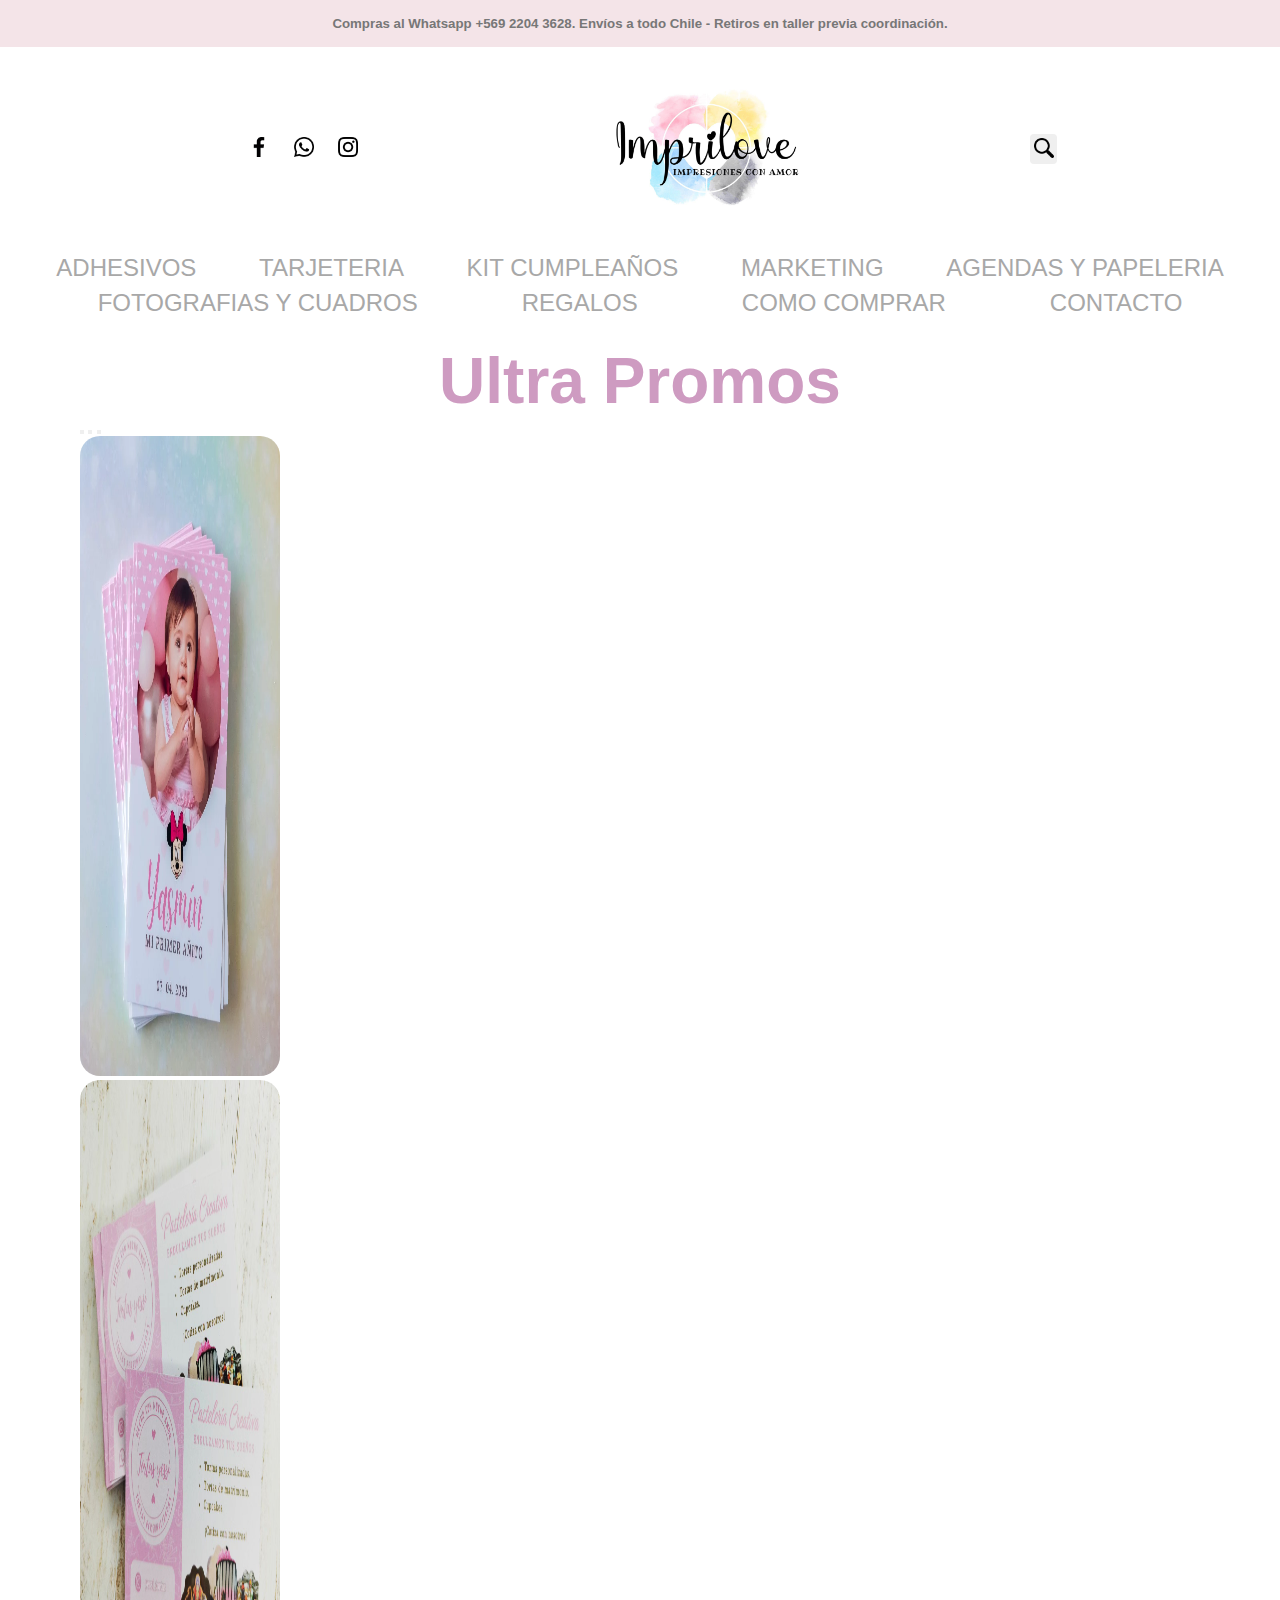
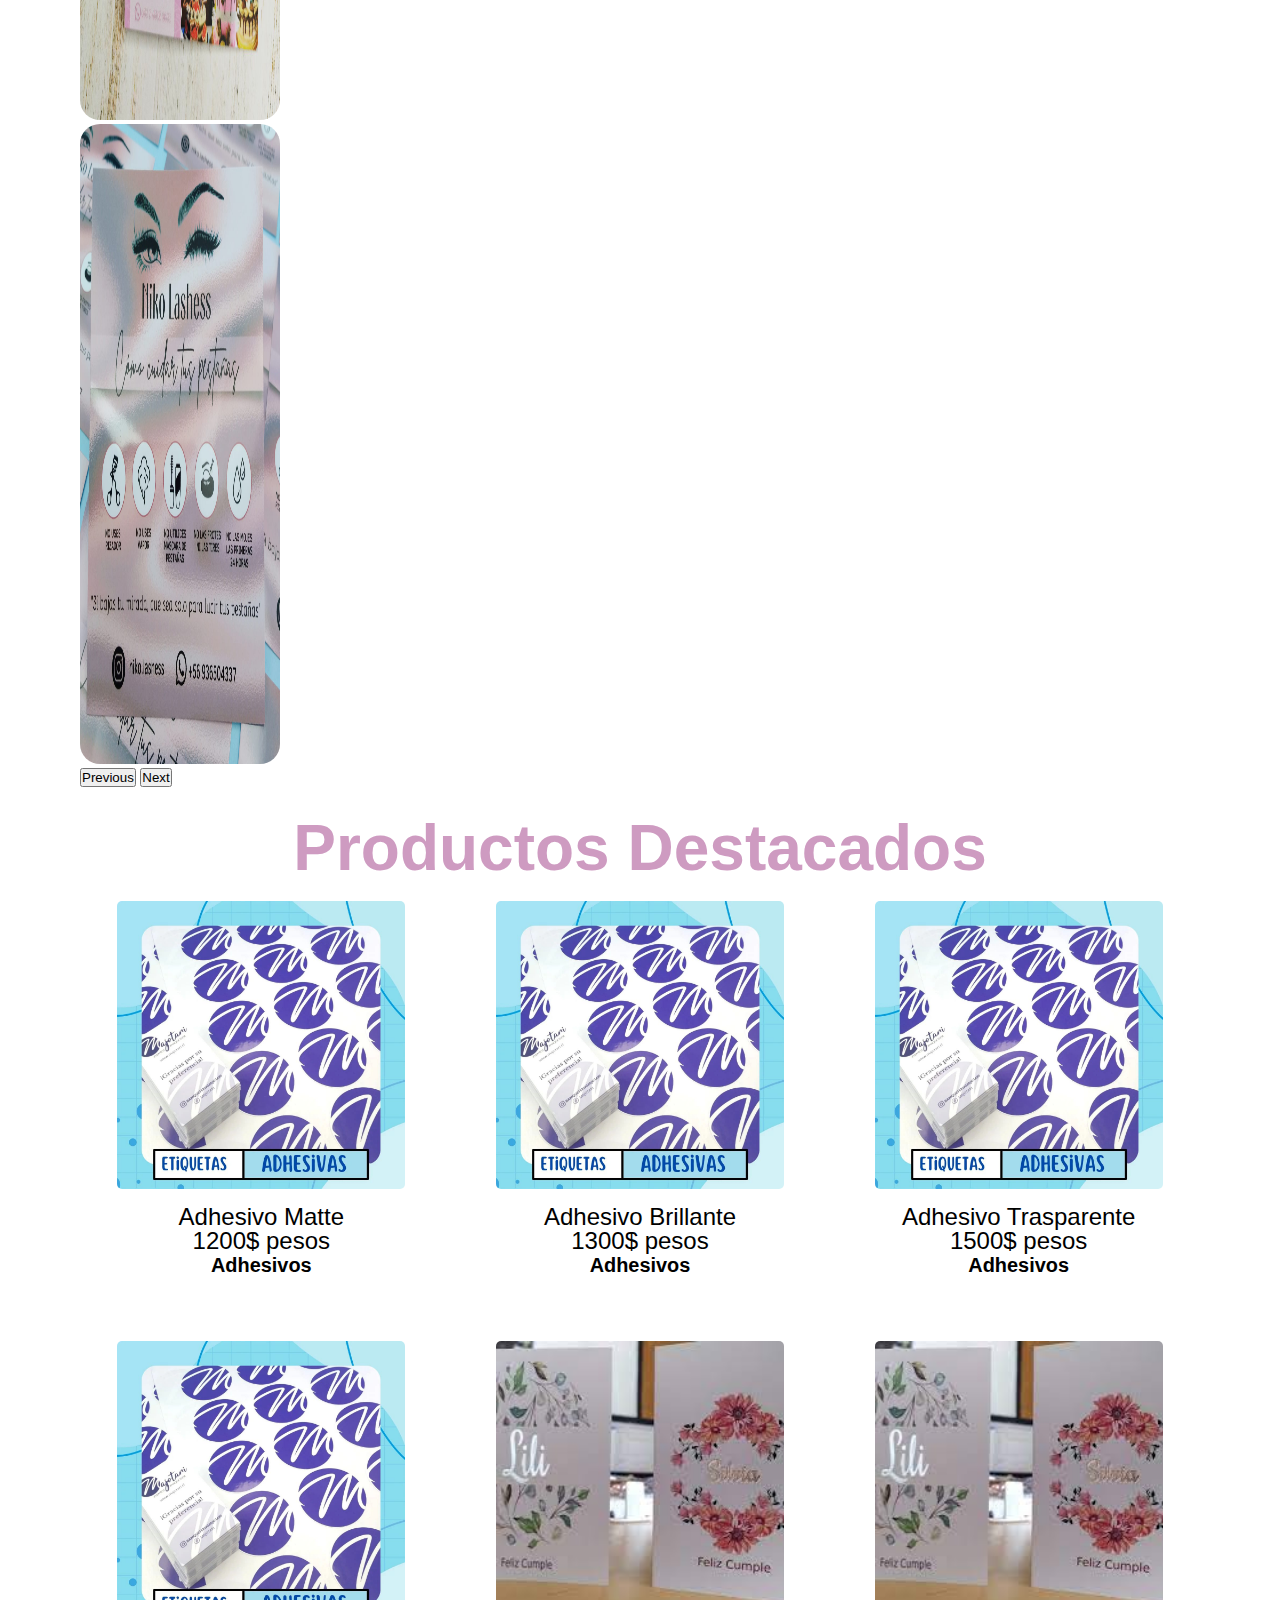
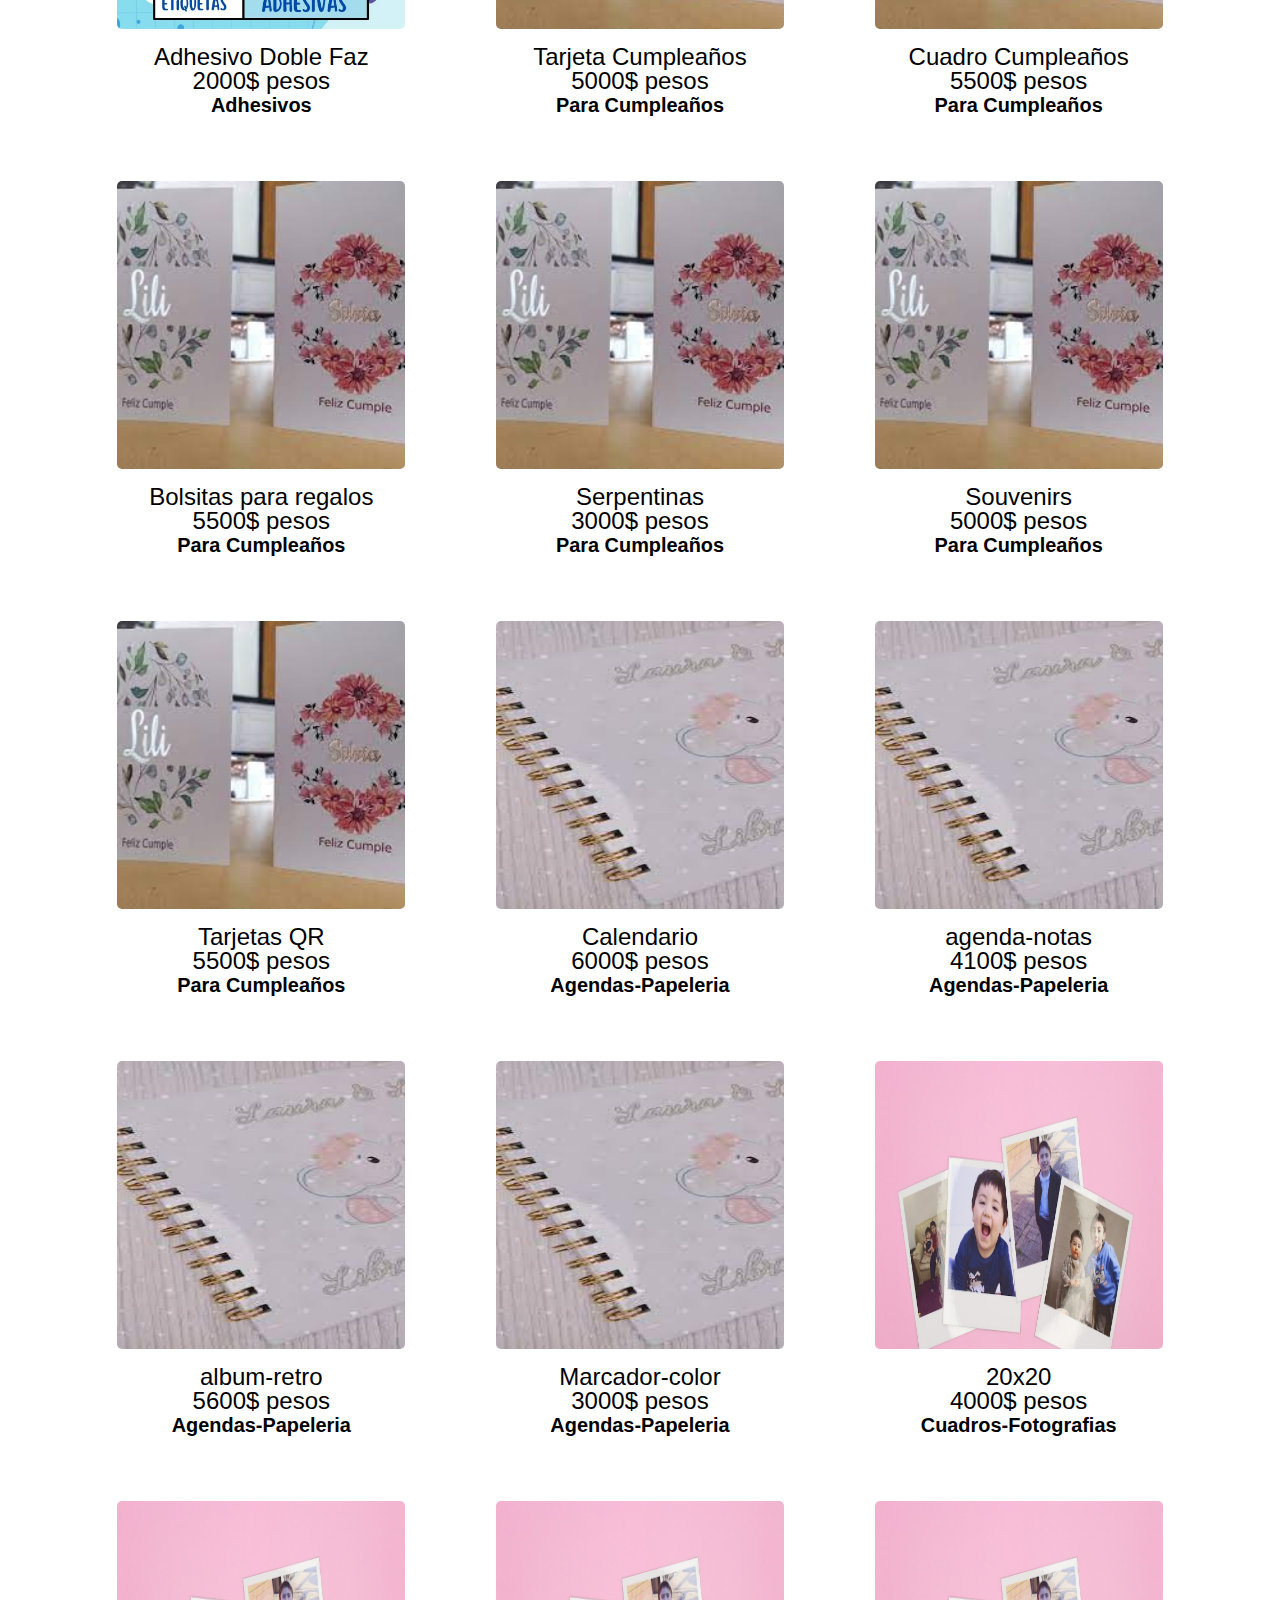
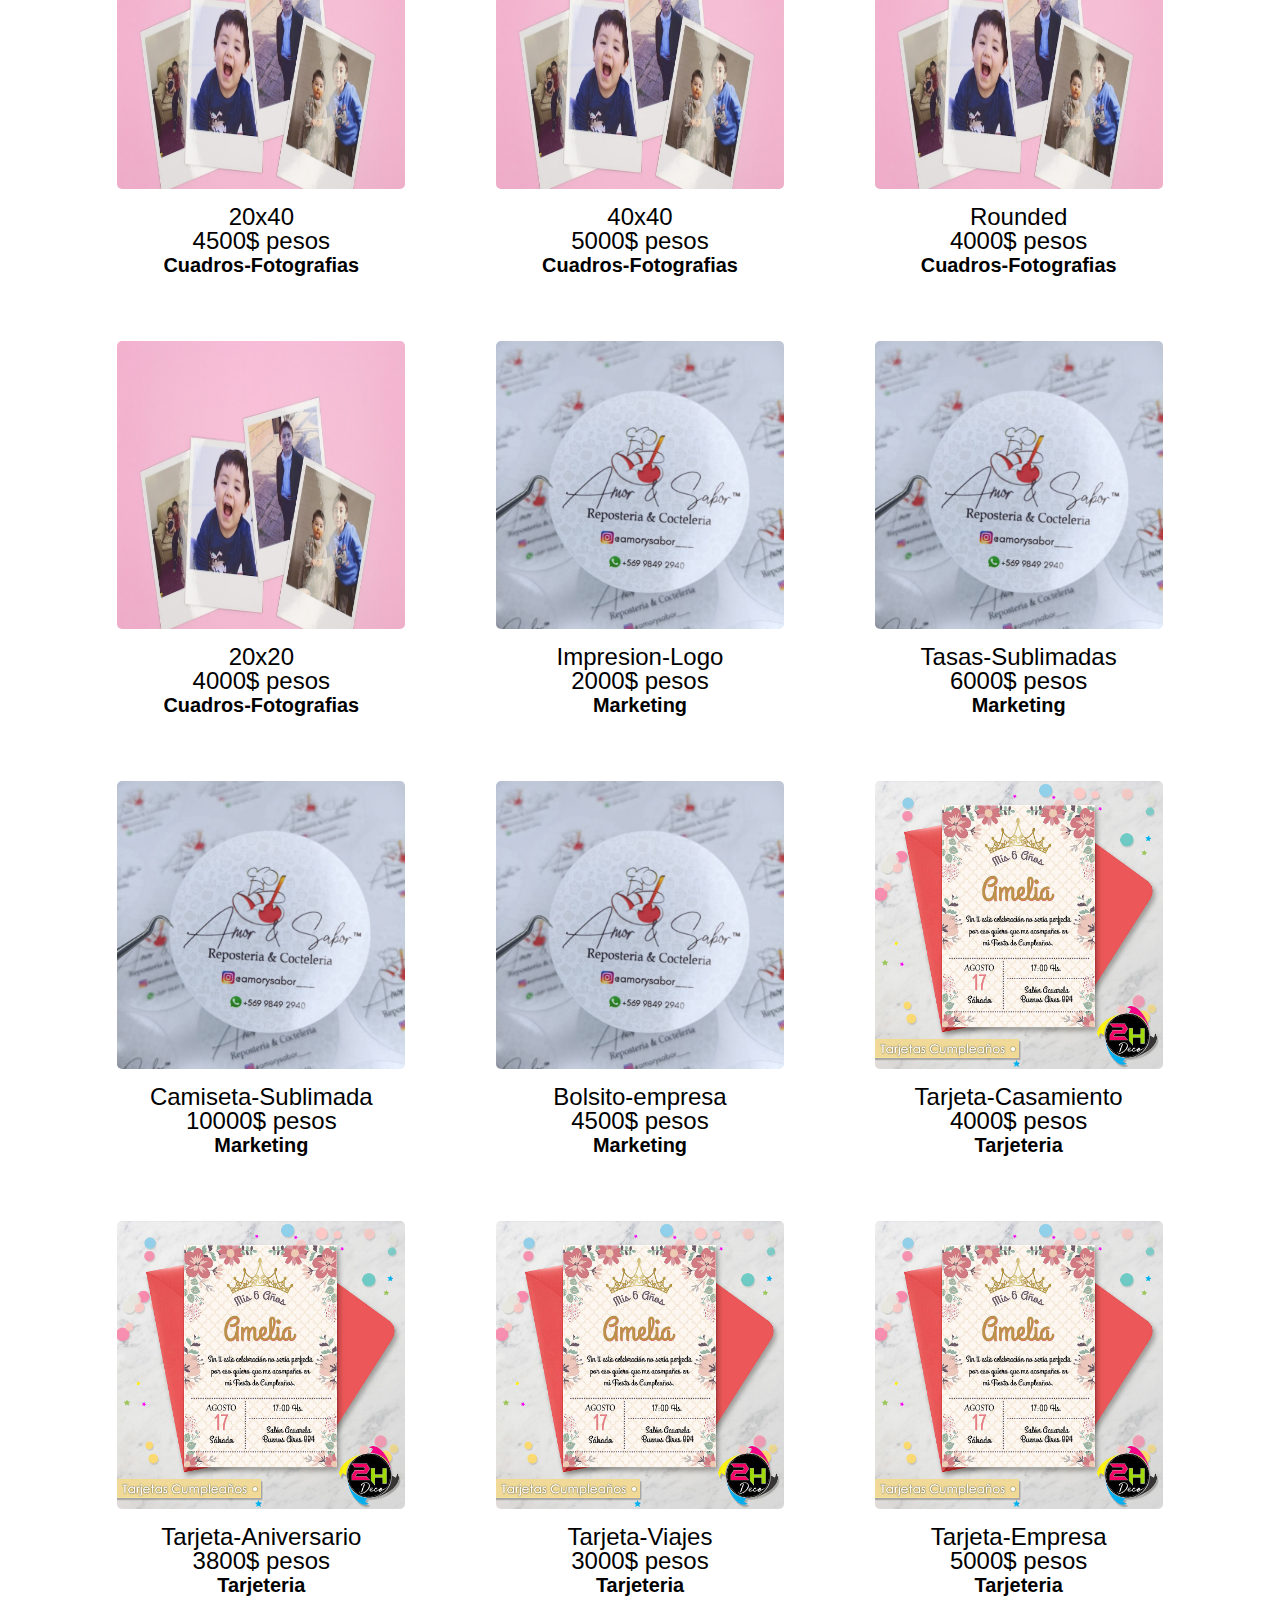
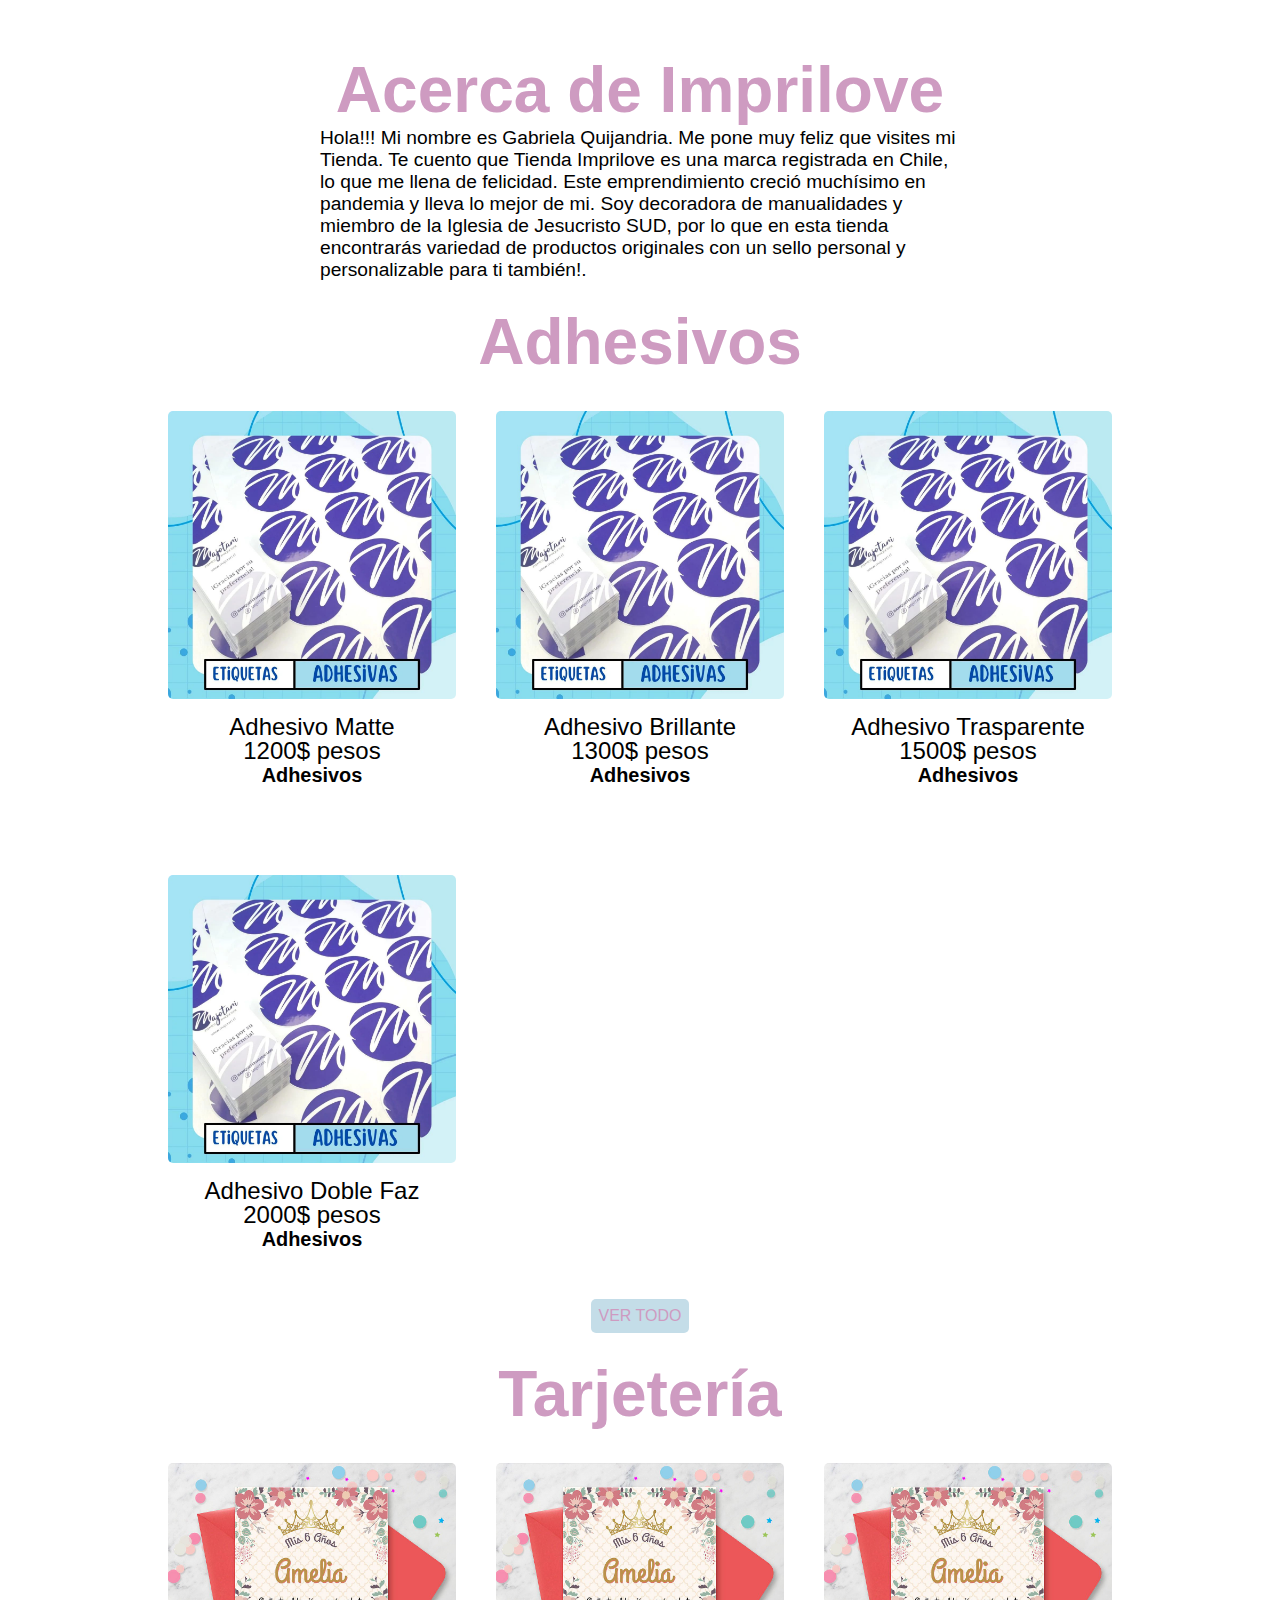
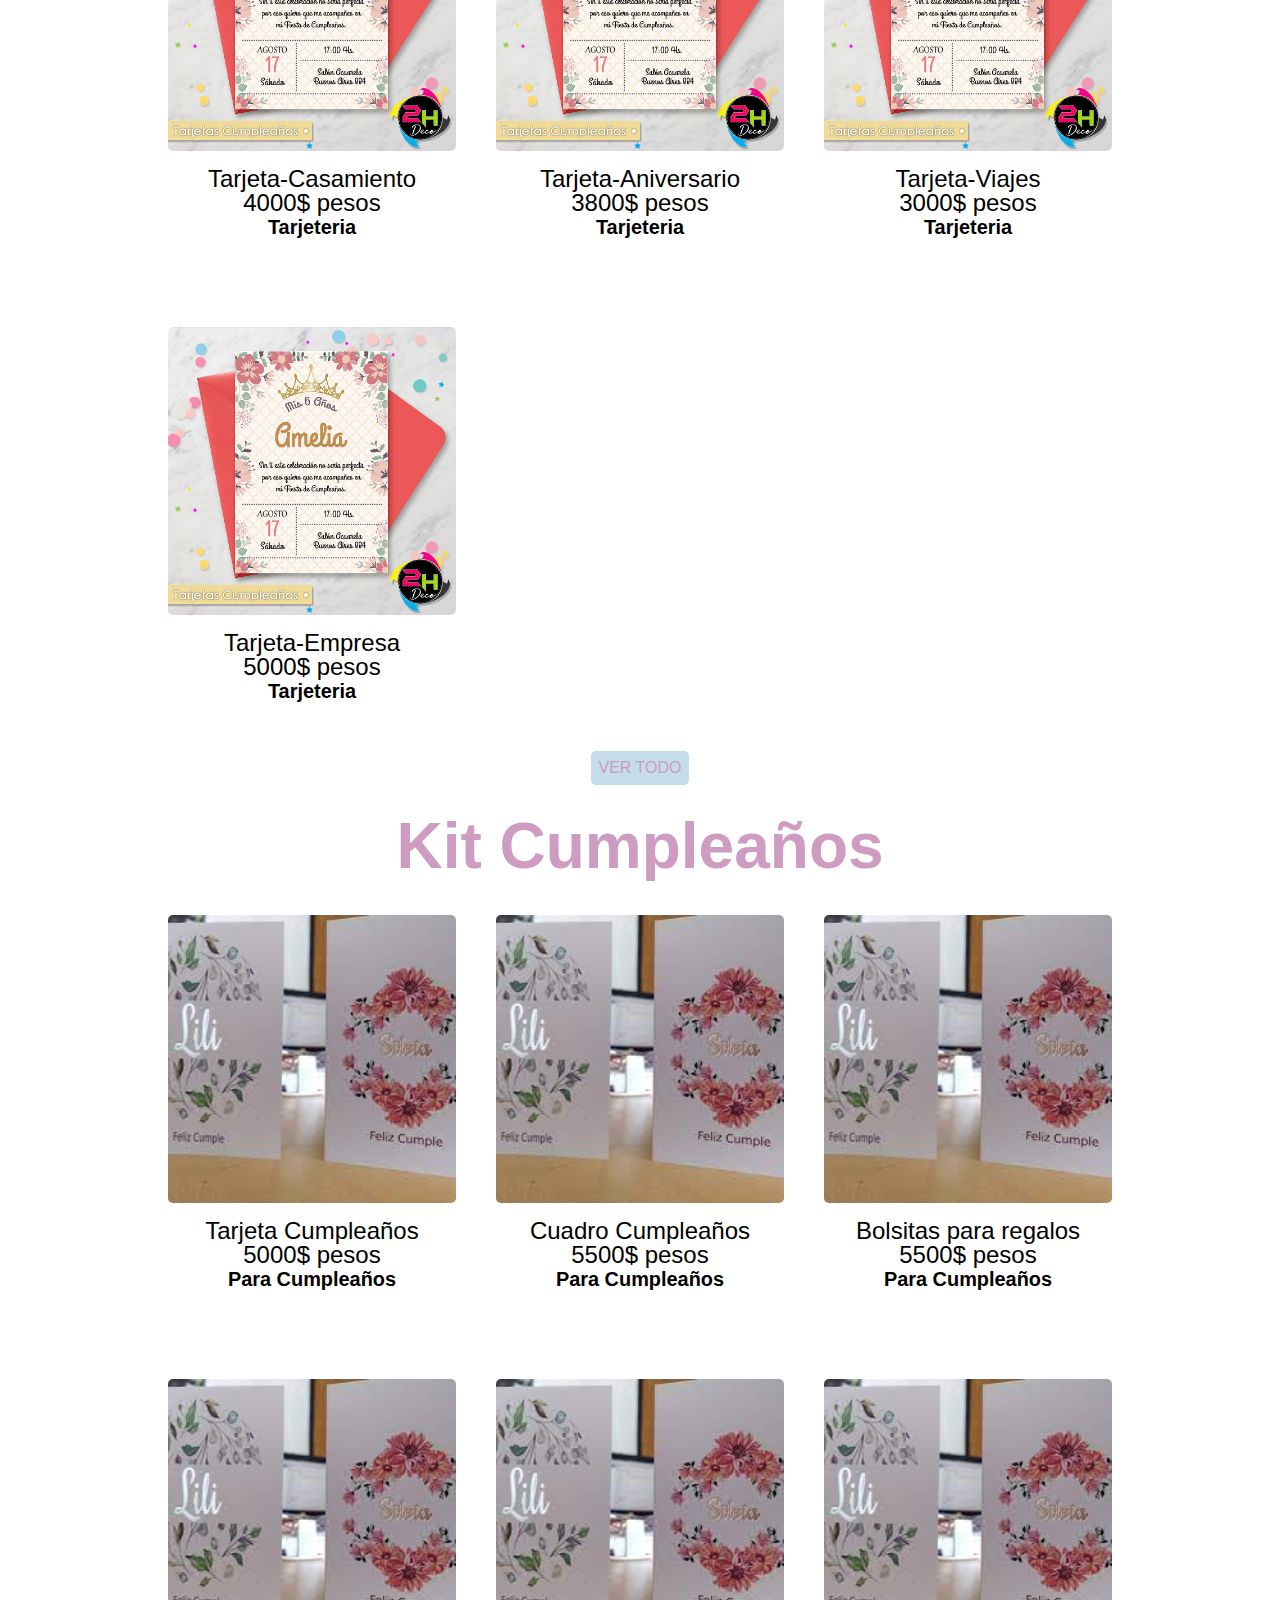
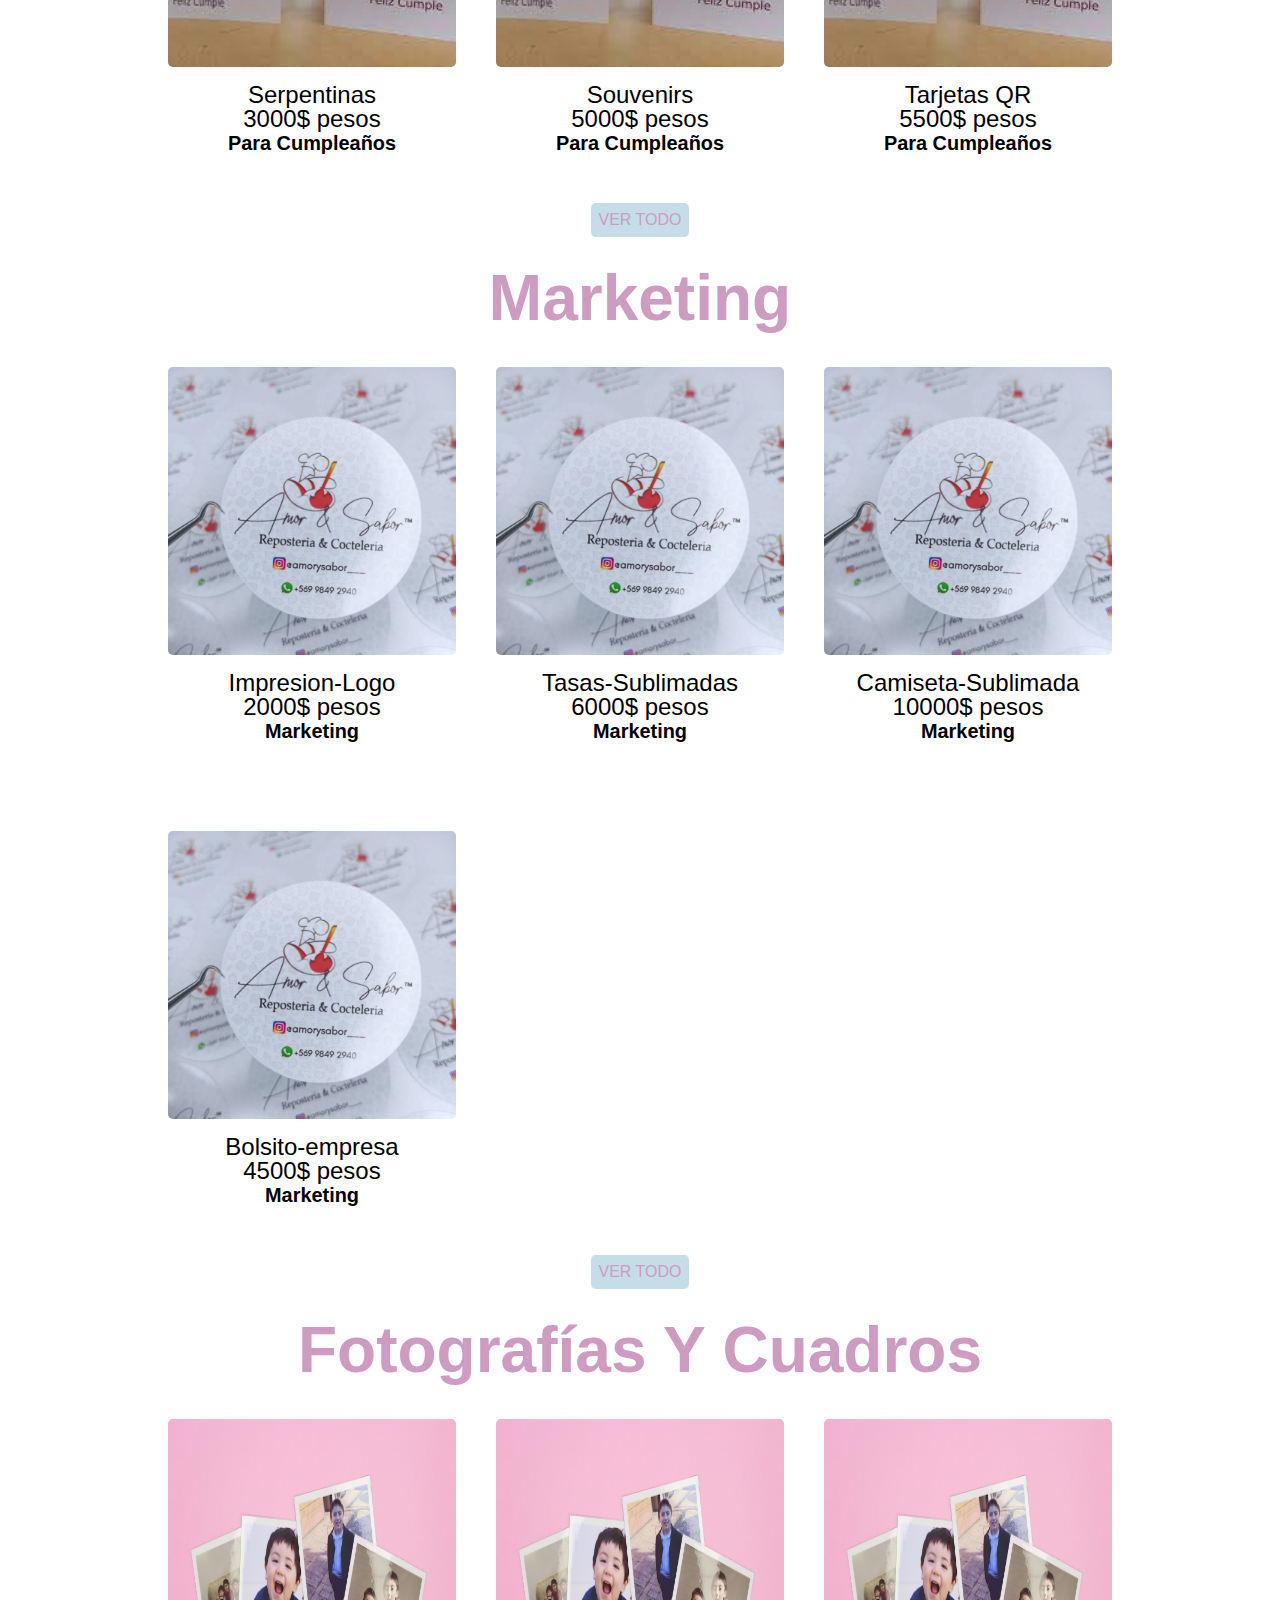
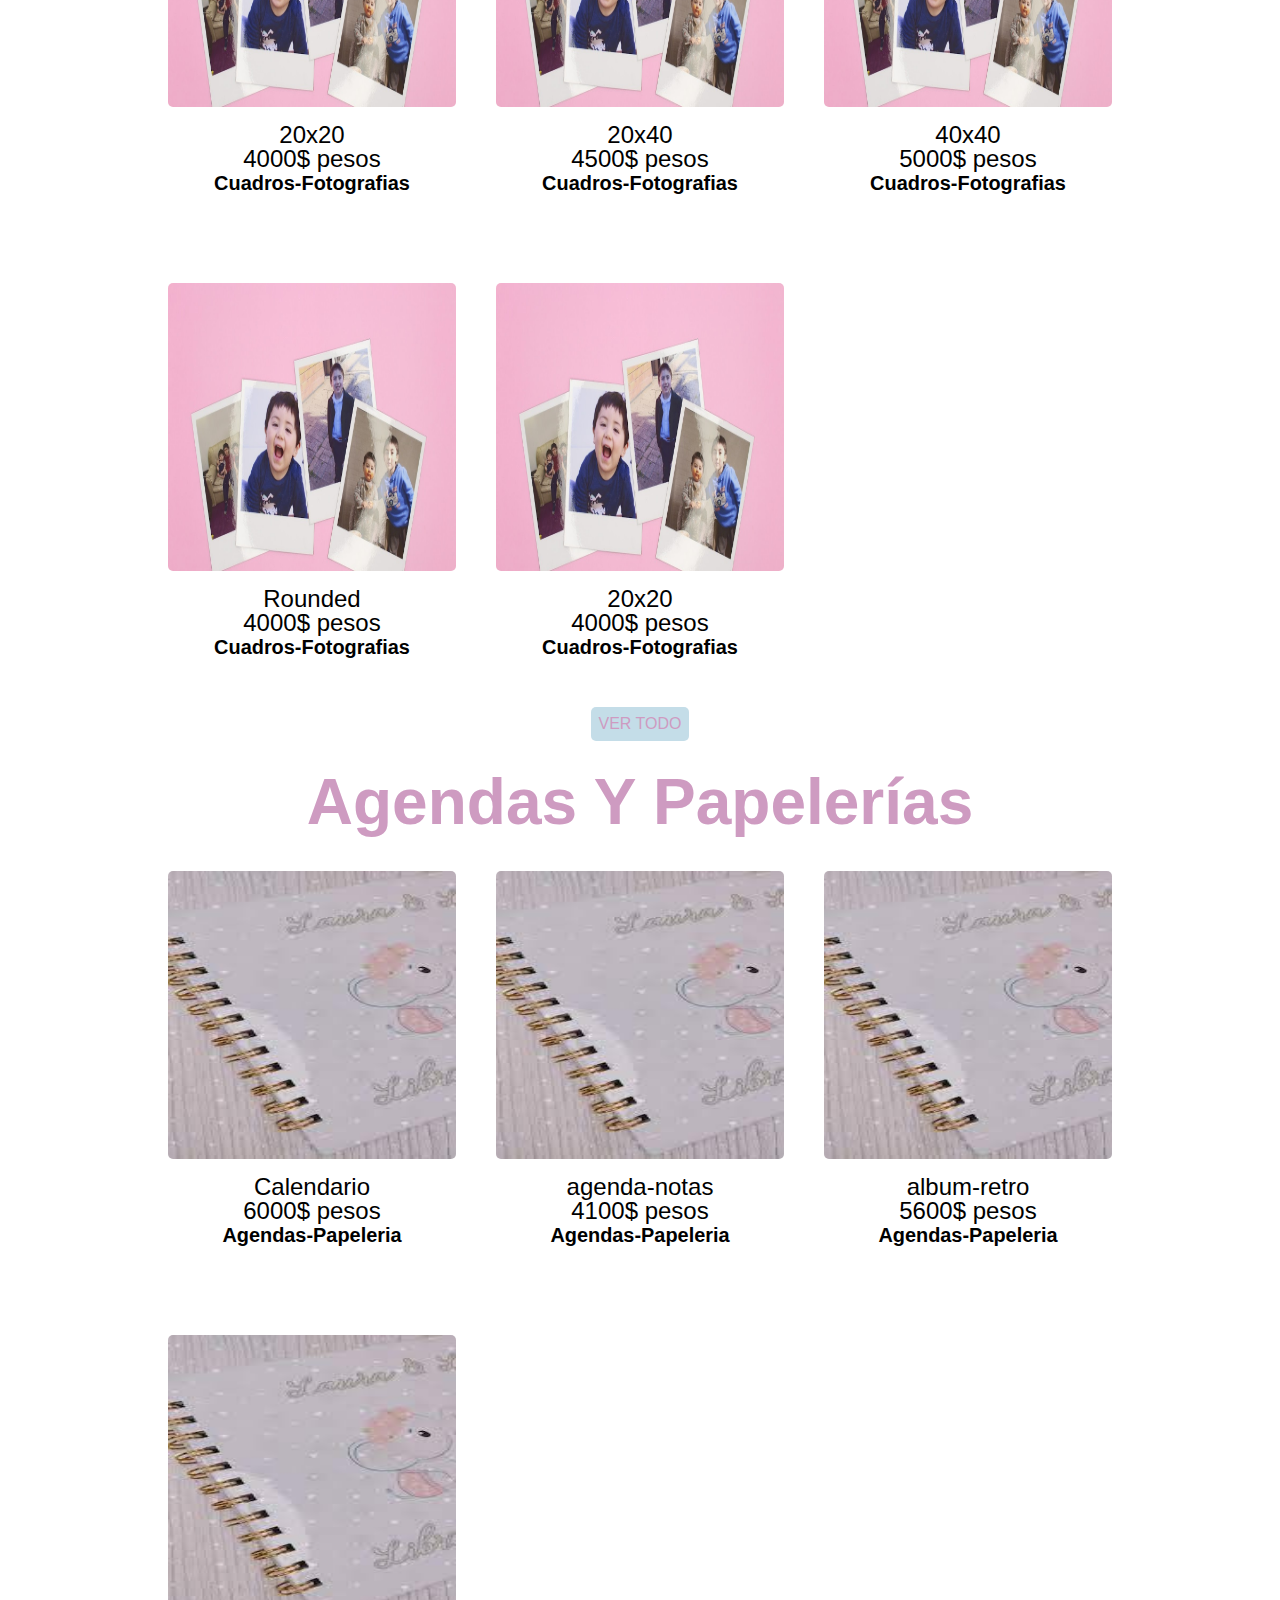
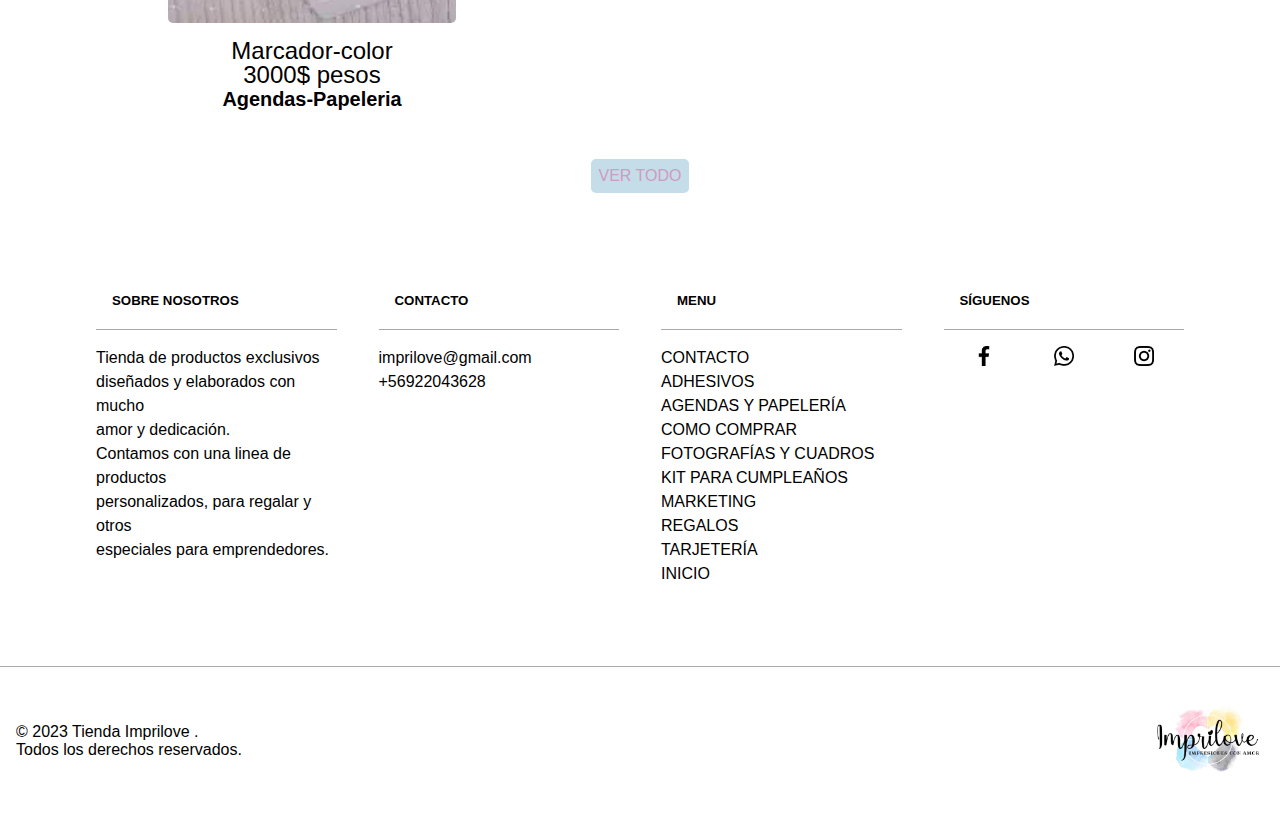
<file: index.html>
<!DOCTYPE html>
<html lang="en">

<head>
  <meta charset="UTF-8">
  <meta name="viewport" content="width=device-width, initial-scale=1.0">
  <title>Imprilove</title>
  <link href="https://cdn.jsdelivr.net/npm/bootstrap@5.3.2/dist/css/bootstrap.min.css" rel="stylesheet"
    integrity="sha384-T3c6CoIi6uLrA9TneNEoa7RxnatzjcDSCmG1MXxSR1GAsXEV/Dwwykc2MPK8M2HN" crossorigin="anonymous">
  <link href="https://fonts.cdnfonts.com/css/national-first-font" rel="stylesheet">
  <link href="https://fonts.cdnfonts.com/css/simple-handmade" rel="stylesheet">
  <link href="https://fonts.cdnfonts.com/css/andalucia-2" rel="stylesheet">
  <link href="https://fonts.cdnfonts.com/css/comming" rel="stylesheet">

  <link rel="stylesheet" href="./style/estilo.css">

</head>

<body>
  <header class="header">


  </header>

  <nav class="menu" id="NavBar">
    <ul class="menu-lista">

      <li class="adhesivos">
        <a href="./pages/adhesivos.html">ADHESIVOS</a>
      </li>
      <li class="tarjeteria">
        <a href="./pages/tarjeteria.html">TARJETERIA</a>
      </li>
      <li class="kit-cumpleaños">
        <a href="./pages/kit-cumpleanios.html">KIT CUMPLEAÑOS</a>
      </li>
      <li class="marketing">
        <a href="./pages/marketing.html">MARKETING</a>
      </li>
      <li class="agendas-papeleria">
        <a href="./pages/agendas-papeleria.html">AGENDAS Y PAPELERIA</a>
      </li>
      <li class="fotografias-cuadros">
        <a href="./pages/fotografias-cuadros.html">FOTOGRAFIAS Y CUADROS</a>
      </li>
      <li class="regalos">
        <a href="./pages/regalos.html">REGALOS</a>
      </li>
      <li class="como-comprar">
        <a href="./pages/como-comprar.html">COMO COMPRAR</a>
      </li>
      <li class="contacto">
        <a href="./pages/contacto.html">CONTACTO</a>
      </li>
    </ul>
  </nav>
 
    
     <!-- <div class="user-form">
      <form action="" class="contacto-form">
        <label for="">Nombre : <br> <input type="text" placeholder="Ingresa Tu Nombre"></label>
        <label for="">Telefono :<br><input type="number" placeholder="Ingresa Tu Telefono"></label>
        <label for="">E-Mail :<br><input type="email" name="" id="" placeholder="Ingresa Tu Mail"></label>  
        
        <div class="comentario">
          <textarea class="comentar" name="" id="" cols="160" rows="5" placeholder="Dejanos tu pedido o comentario"></textarea>
          <button type="submit">ENVIAR</button>
      </div>
    </form>
     </div>             -->



  <main class="main-index">
    <h2>Ultra Promos</h2>
    <section class="fotografia-index">
      <img src="./imgs/logo index.jpg" alt="">
    </section>
    <div id="carouselExampleIndicators" class="carousel slide">
      <div class="carousel-indicators">
        <button type="button" data-bs-target="#carouselExampleIndicators" data-bs-slide-to="0" class="active"
          aria-current="true" aria-label="Slide 1"></button>
        <button type="button" data-bs-target="#carouselExampleIndicators" data-bs-slide-to="1"
          aria-label="Slide 2"></button>
        <button type="button" data-bs-target="#carouselExampleIndicators" data-bs-slide-to="2"
          aria-label="Slide 3"></button>
      </div>
      <div class="carousel-inner">
        <div class="carousel-item active ">
          <img src="./imgs/Tarjetas-souvenir-7-1000.webp" class="d-block w-100" alt="...">
        </div>
        <div class="carousel-item">
          <img src="./imgs/365755636_305279498533660_6341889747429833375_n.jpg" class="d-block w-100" alt="...">
        </div>
        <div class="carousel-item">
          <img src="./imgs/299914283_184722710589340_1292862644946680419_n.jpg" class="d-block w-100" alt="...">
        </div>
      </div>
      <button class="carousel-control-prev" type="button" data-bs-target="#carouselExampleIndicators"
        data-bs-slide="prev">
        <span class="carousel-control-prev-icon" aria-hidden="true"></span>
        <span class="visually-hidden">Previous</span>
      </button>
      <button class="carousel-control-next" type="button" data-bs-target="#carouselExampleIndicators"
        data-bs-slide="next">
        <span class="carousel-control-next-icon" aria-hidden="true"></span>
        <span class="visually-hidden">Next</span>
      </button>
    </div>



    <section class="cards">
      <h2>Productos Destacados</h2>
      <section class="productos-destacados-index">

      </section>
    </section>
    <section class="info-index">
      <h2>Acerca de Imprilove</h2>
      <p>Hola!!! Mi nombre es Gabriela Quijandria. Me pone muy feliz que visites mi Tienda. Te cuento que Tienda Imprilove es una
        marca registrada en Chile, lo que me llena de felicidad. Este emprendimiento creció muchísimo en pandemia y
        lleva lo mejor de mi. Soy decoradora de manualidades y  miembro de la Iglesia de Jesucristo SUD, por lo que en esta
        tienda encontrarás variedad de productos originales con un sello personal y personalizable para ti también!.</p>
     
    </section>

    <section class="cards">
      <h2>Adhesivos</h2>
      <section class="section-card section-adhesivos"></section>
      <a href="./pages/adhesivos.html" class="ver-seccion">VER TODO</a>
    </section>

    <section class="cards">
      <h2>Tarjetería</h2>
      <section class="section-card section-tarjeteria">
      </section>
      <a href="./pages/tarjeteria.html" class="ver-seccion">VER TODO</a>
    </section>

    <section class="cards">
      <h2>Kit Cumpleaños</h2>
      <section class="section-card section-cumple">
      </section>
      <a href="./pages/kit-cumpleanios.html" class="ver-seccion">VER TODO</a>
    </section>

    <section class="cards">
      <h2>Marketing</h2>
      <section class="section-card section-marketing">
      </section>
      <a href="./pages/marketing.html" class="ver-seccion">VER TODO</a>
    </section>

    <section class="cards">
      <h2>Fotografías Y Cuadros</h2>
      <section class="section-card section-cuadros">
      </section>
      <a href="./pages/fotografias-cuadros.html" class="ver-seccion">VER TODO</a>
    </section>

    <section class="cards">
      <h2>Agendas Y Papelerías</h2>
      <section class="section-card agendas-section">
      </section>
      <a href="./pages/agendas-papeleria.html" class="ver-seccion">VER TODO</a>
    </section>



  </main>
  <footer class="pie-de-pagina">


  </footer>
  <script src="https://cdn.jsdelivr.net/npm/bootstrap@5.3.2/dist/js/bootstrap.bundle.min.js"
    integrity="sha384-C6RzsynM9kWDrMNeT87bh95OGNyZPhcTNXj1NW7RuBCsyN/o0jlpcV8Qyq46cDfL"
    crossorigin="anonymous"></script>
  <script src="./logic/main.js"></script>
</body>

</html>
</file>
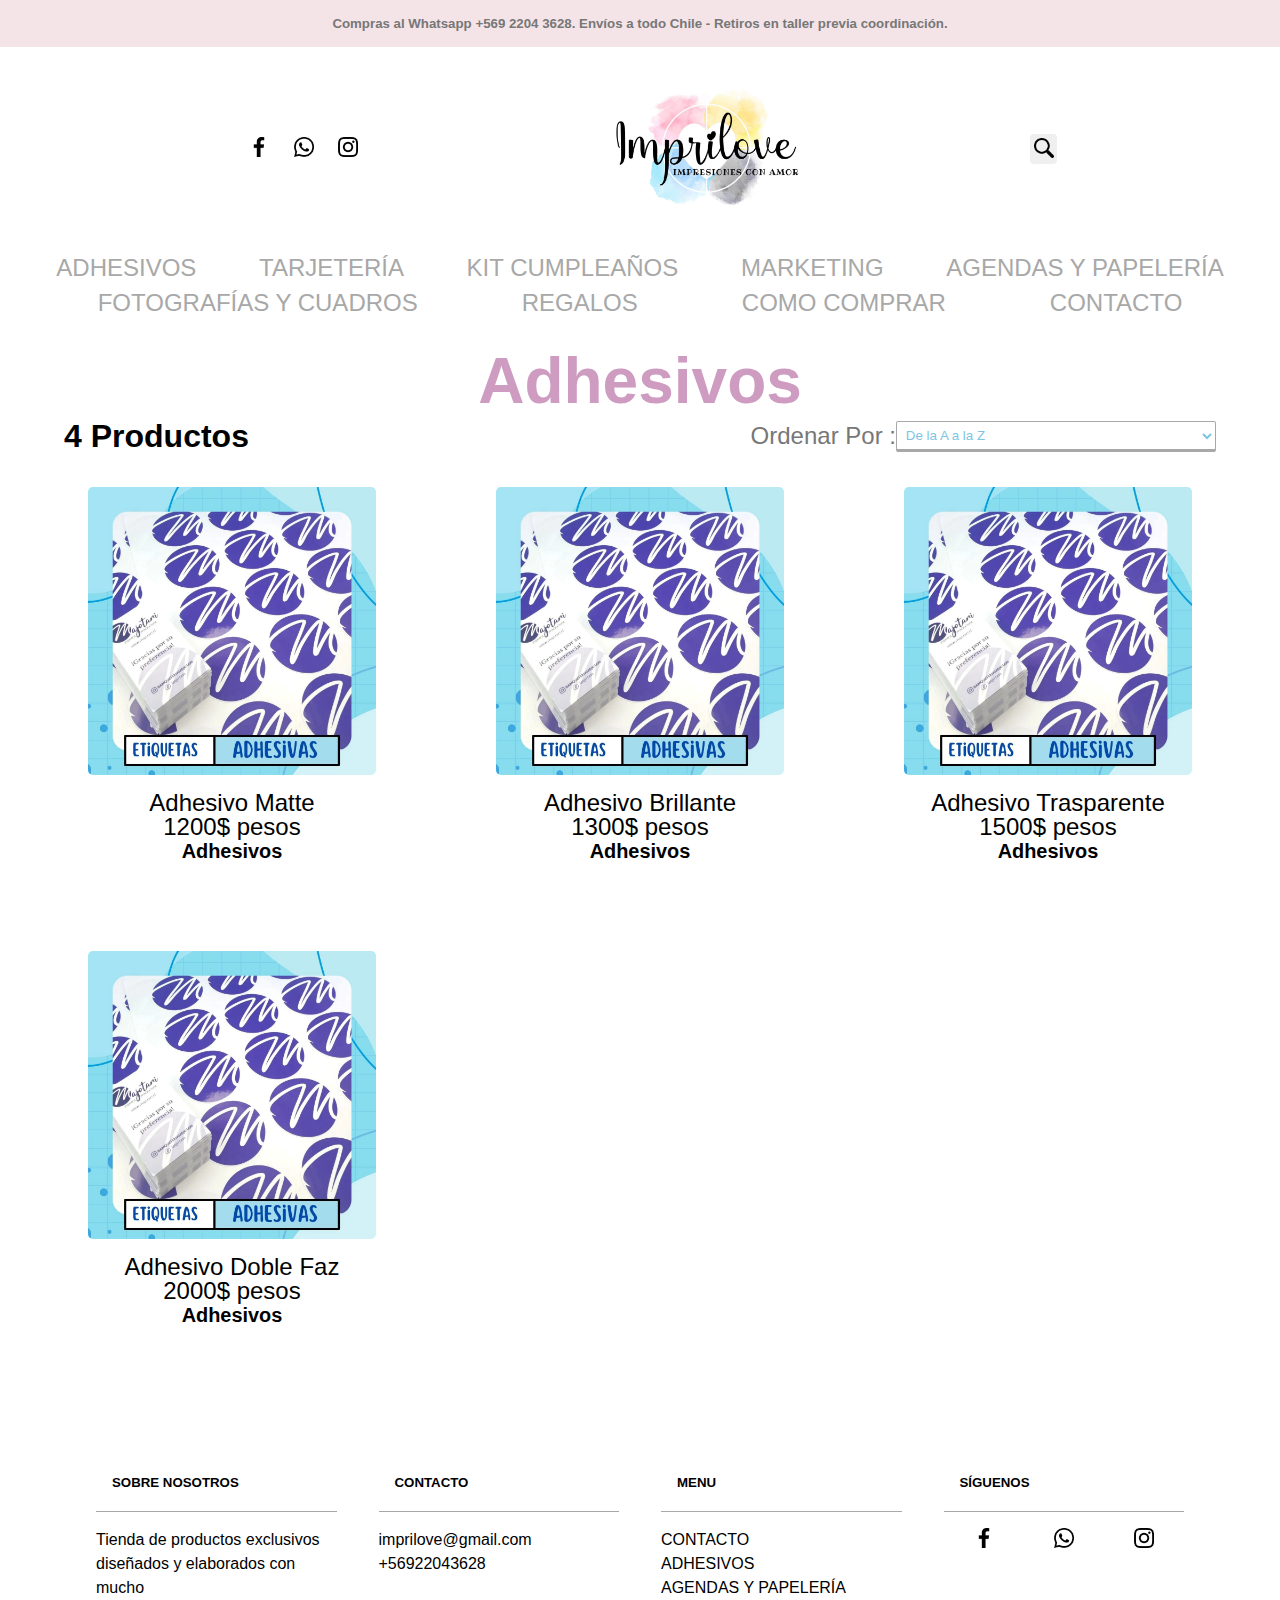
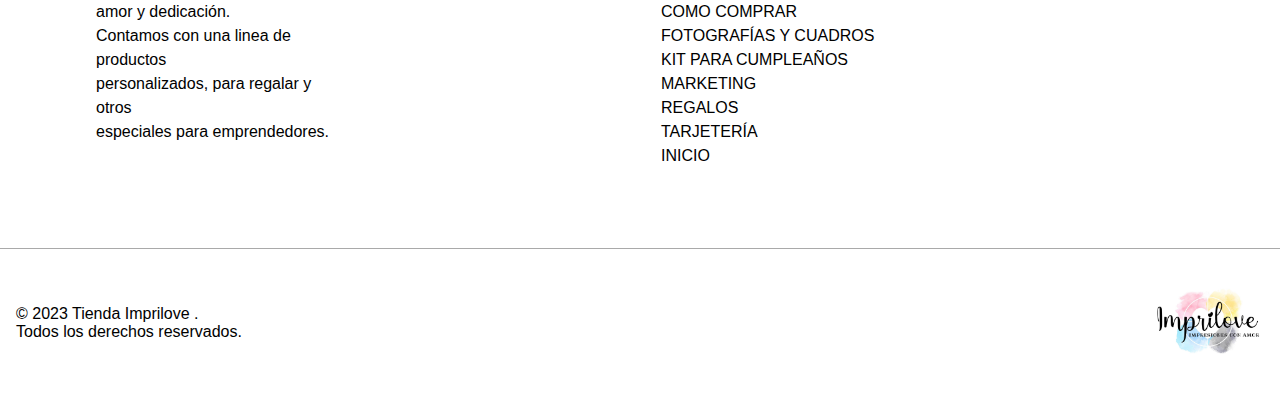
<file: pages/adhesivos.html>
<!DOCTYPE html>
<html lang="en">

<head>
    <meta charset="UTF-8">
    <meta name="viewport" content="width=device-width, initial-scale=1.0">
    <title>Imprilove</title>
    <link href="https://cdn.jsdelivr.net/npm/bootstrap@5.3.2/dist/css/bootstrap.min.css" rel="stylesheet"
        integrity="sha384-T3c6CoIi6uLrA9TneNEoa7RxnatzjcDSCmG1MXxSR1GAsXEV/Dwwykc2MPK8M2HN" crossorigin="anonymous">
    <link href="https://fonts.cdnfonts.com/css/national-first-font" rel="stylesheet">
    <link href="https://fonts.cdnfonts.com/css/simple-handmade" rel="stylesheet">
    <link href="https://fonts.cdnfonts.com/css/andalucia-2" rel="stylesheet">
    <link href="https://fonts.cdnfonts.com/css/comming" rel="stylesheet">

    <link rel="stylesheet" href="../style/estilo.css">

</head>

<body>
    <header class="header">

    </header>
    <nav class="menu" id="NavBar">
        <ul class="menu-lista">

            <li class="adhesivos">
                <a href="./adhesivos.html">ADHESIVOS</a>
            </li>
            <li class="tarjeteria">
                <a href="./tarjeteria.html">TARJETERÍA</a>
            </li>
            <li class="kit-cumpleaños">
                <a href="./kit-cumpleanios.html">KIT CUMPLEAÑOS</a>
            </li>
            <li class="marketing">
                <a href="./marketing.html">MARKETING</a>
            </li>
            <li class="agendas-papeleria">
                <a href="./agendas-papeleria.html">AGENDAS Y PAPELERÍA</a>
            </li>
            <li class="fotografias-cuadros">
                <a href="./fotografias-cuadros.html">FOTOGRAFÍAS Y CUADROS</a>
            </li>
            <li class="regalos">
                <a href="./regalos.html">REGALOS</a>
            </li>
            <li class="como-comprar">
                <a href="./como-comprar.html">COMO COMPRAR</a>
            </li>
            <li class="contacto">
                <a href="./contacto.html">CONTACTO</a>
            </li>
    </nav>
    <main class="main-section">
        <h2>Adhesivos</h2>

        <div class="section-presentacion">
            <!-- <img src="../imgs/279133804_163045552757056_7324596127039856605_n.jpg" alt=""> -->
          
        </div>
        <div class="buscador-section">
            <h4 class="seccion-productos-cantidad"></h4>

            <form action="" class="">
                <label for="">Ordenar Por :</label>
                <select name="" id="" aria-placeholder="posicion">
                    <option value="" class="">De la A a la Z</option>
                    <option value="">Por Precio</option>
                    <option value="">Lo Más Novedoso</option>
                    <option value="">De la Z a la A</option>
                </select>
            </form>
        </div>

        <section class="cards">
            <section class="section-card productos-adhesivos">

            </section>
        </section>
    </main>


    <footer class="pie-de-pagina">


    </footer>
    <script src="https://cdn.jsdelivr.net/npm/bootstrap@5.3.2/dist/js/bootstrap.bundle.min.js"
        integrity="sha384-C6RzsynM9kWDrMNeT87bh95OGNyZPhcTNXj1NW7RuBCsyN/o0jlpcV8Qyq46cDfL"
        crossorigin="anonymous"></script>
    <script src="../logic/adhesivos.js"></script>
</body>

</html>
</file>
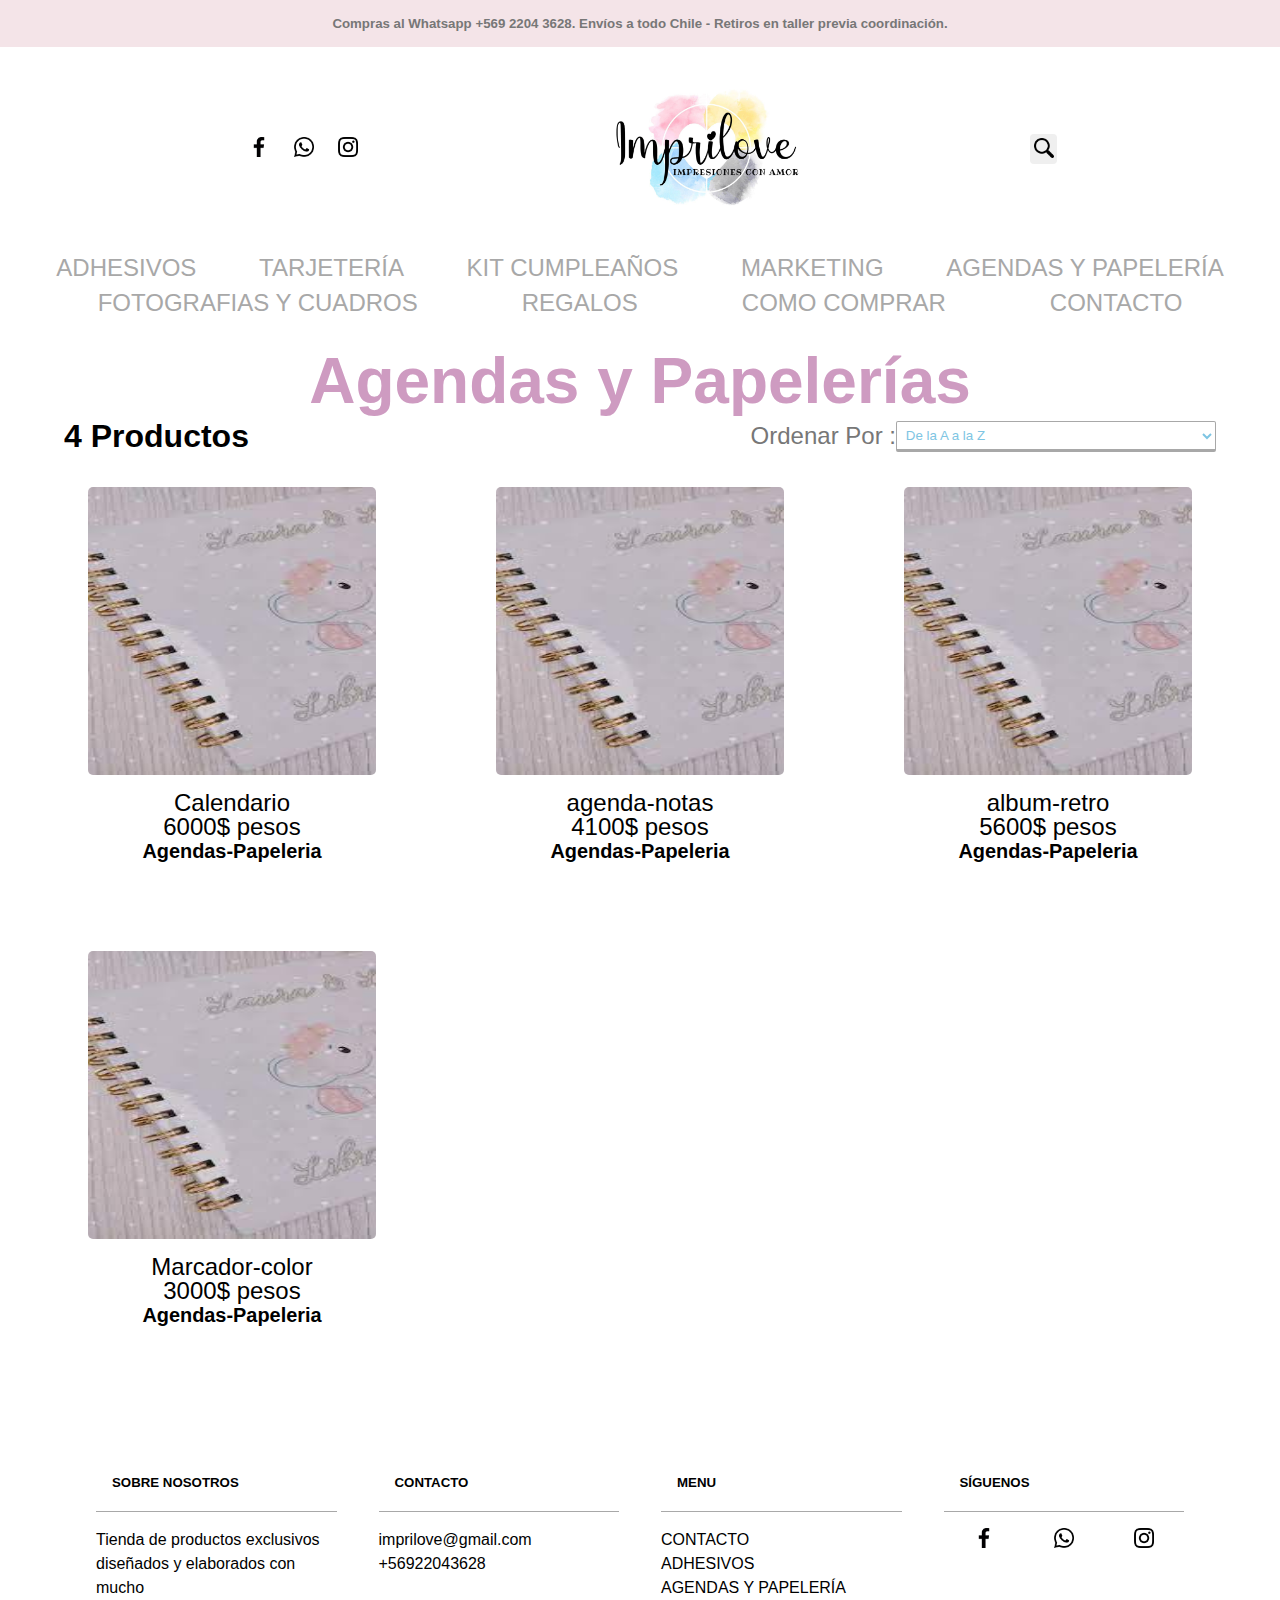
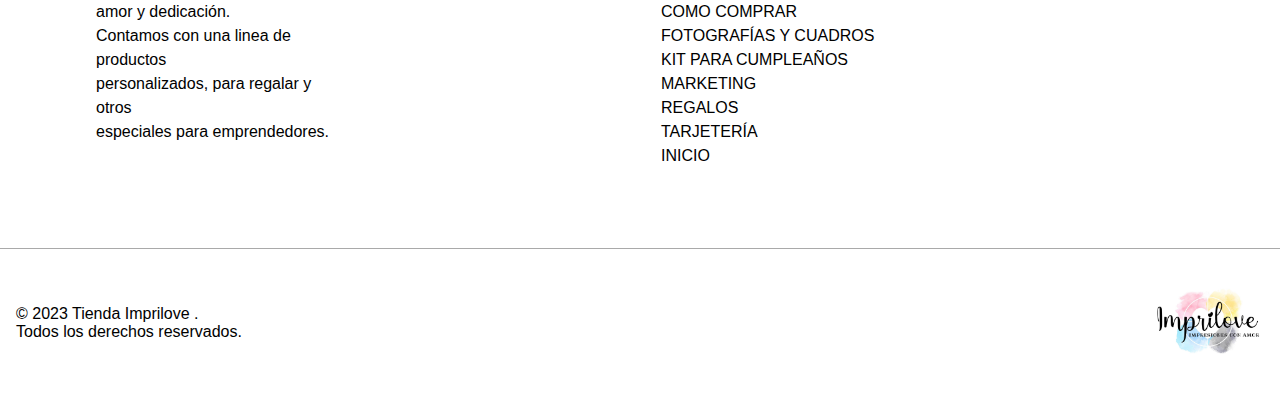
<file: pages/agendas-papeleria.html>
<!DOCTYPE html>
<html lang="en">

<head>
    <meta charset="UTF-8">
    <meta name="viewport" content="width=device-width, initial-scale=1.0">
    <title>Imprilove</title>
    <link href="https://cdn.jsdelivr.net/npm/bootstrap@5.3.2/dist/css/bootstrap.min.css" rel="stylesheet"
        integrity="sha384-T3c6CoIi6uLrA9TneNEoa7RxnatzjcDSCmG1MXxSR1GAsXEV/Dwwykc2MPK8M2HN" crossorigin="anonymous">
    <link href="https://fonts.cdnfonts.com/css/national-first-font" rel="stylesheet">
    <link href="https://fonts.cdnfonts.com/css/simple-handmade" rel="stylesheet">
    <link href="https://fonts.cdnfonts.com/css/andalucia-2" rel="stylesheet">
    <link href="https://fonts.cdnfonts.com/css/comming" rel="stylesheet">

    <link rel="stylesheet" href="../style/estilo.css">

</head>

<body>
    <header class="header">





    </header>
    <nav class="menu" id="NavBar">
        <ul class="menu-lista">
            
            <li class="adhesivos">
                <a href="./adhesivos.html">ADHESIVOS</a>
            </li>
            <li class="tarjeteria">
                <a href="./tarjeteria.html">TARJETERÍA</a>
            </li>
            <li class="kit-cumpleaños">
                <a href="./kit-cumpleanios.html">KIT CUMPLEAÑOS</a>
            </li>
            <li class="marketing">
                <a href="./marketing.html">MARKETING</a>
            </li>
            <li class="agendas-papeleria">
                <a href="./agendas-papeleria.html">AGENDAS Y PAPELERÍA</a>
            </li>
            <li class="fotografias-cuadros">
                <a href="./fotografias-cuadros.html">FOTOGRAFIAS Y CUADROS</a>
            </li>
            <li class="regalos">
                <a href="./regalos.html">REGALOS</a>
            </li>
            <li class="como-comprar">
                <a href="./como-comprar.html">COMO COMPRAR</a>
            </li>
            <li class="contacto">
                <a href="./contacto.html">CONTACTO</a>
            </li>

        </ul>
    </nav>
    <main class="main-section">
        <h2>Agendas y Papelerías</h2>

        
        <div class="section-presentacion">
            <!-- <img src="../imgs/279133804_163045552757056_7324596127039856605_n.jpg" alt=""> -->
        </div>
        <div class="buscador-section">
            <h4 class="seccion-productos-cantidad"></h4>

            <form action="" class="">
                <label for="">Ordenar Por :</label>
                <select name="" id="" aria-placeholder="posicion">
                    <option value="" class="">De la A a la Z</option>
                    <option value="">Por Precio</option>
                    <option value="">Lo Más Novedoso</option>
                    <option value="">De la Z a la A</option>
                </select>
            </form>
        </div>

        <section class="cards">
            <section class="section-card productos-agendas">
                <h2></h2>
                
            </section>
        </section>



















    </main>
    <footer class="pie-de-pagina">
       
    </footer>
    <script src="https://cdn.jsdelivr.net/npm/bootstrap@5.3.2/dist/js/bootstrap.bundle.min.js"
        integrity="sha384-C6RzsynM9kWDrMNeT87bh95OGNyZPhcTNXj1NW7RuBCsyN/o0jlpcV8Qyq46cDfL"
        crossorigin="anonymous"></script>
<script src="../logic/agendas.js"></script>
</body>

</html>
</file>
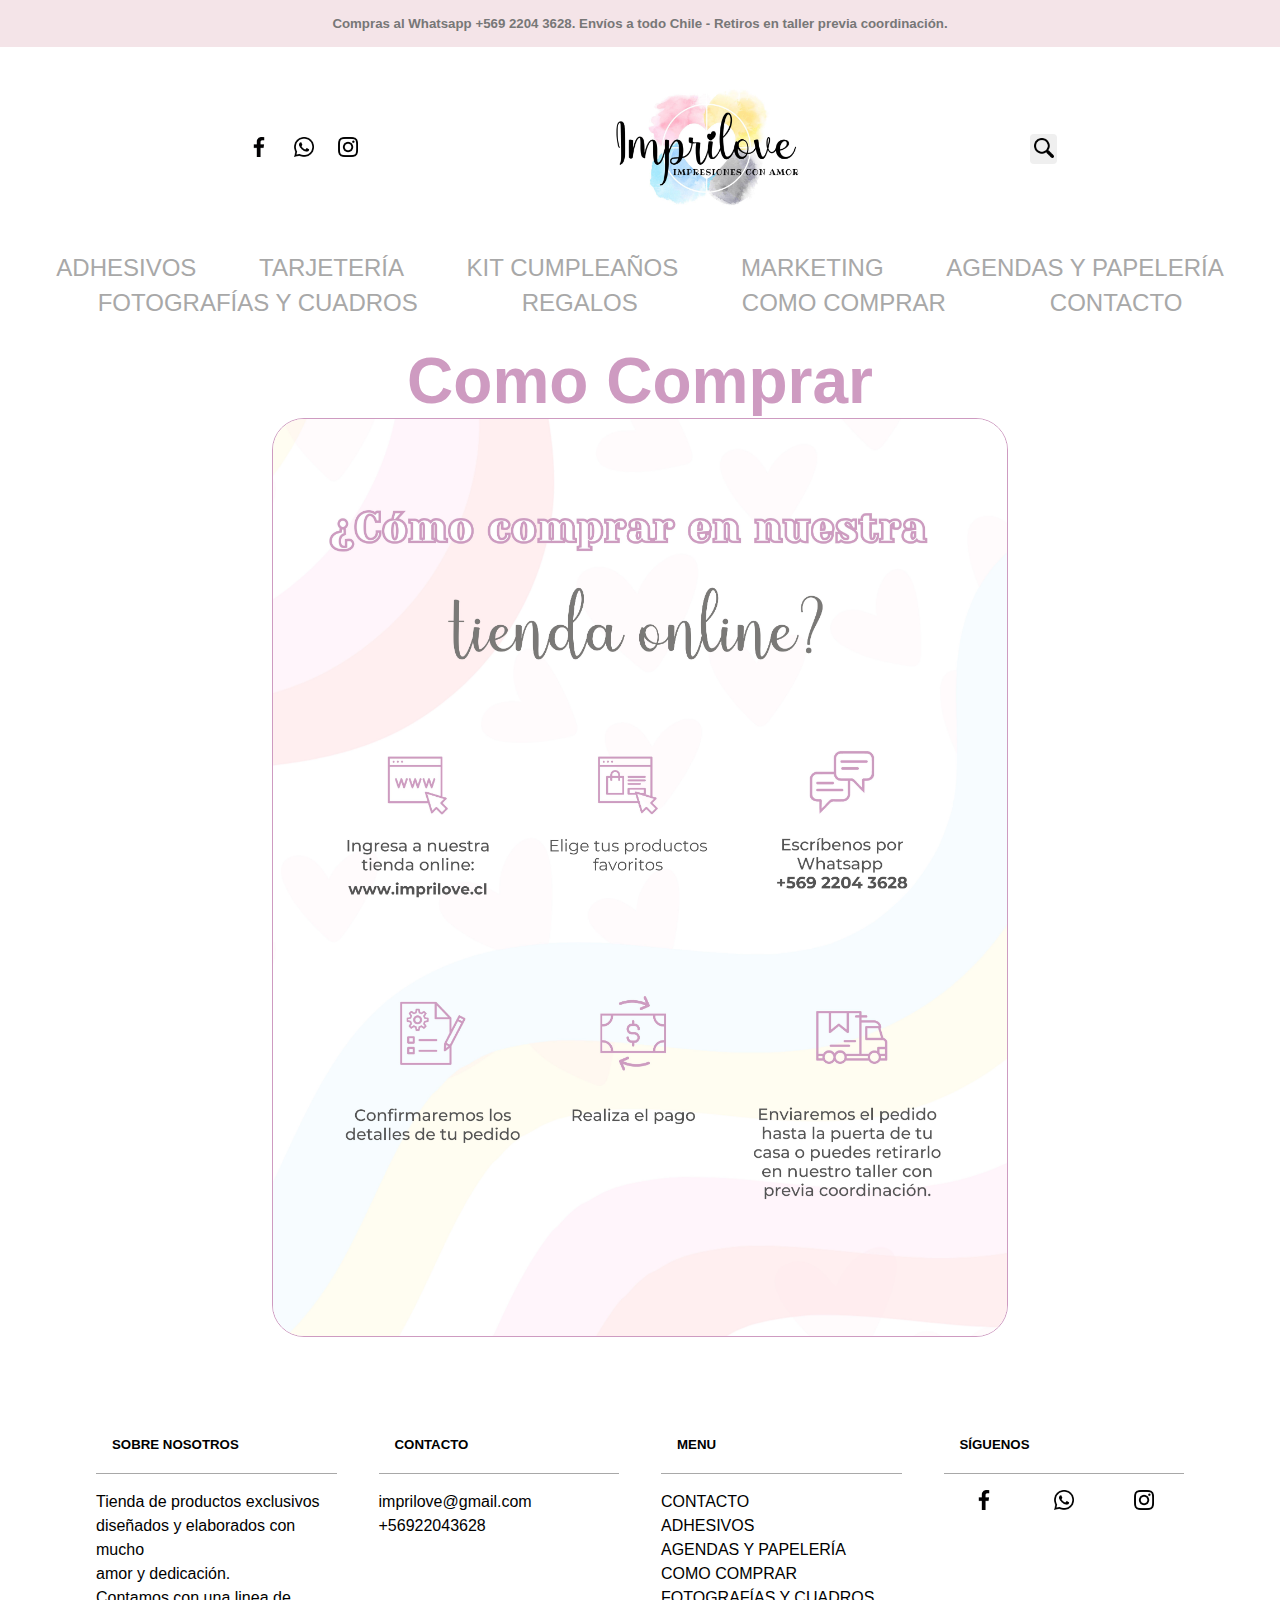
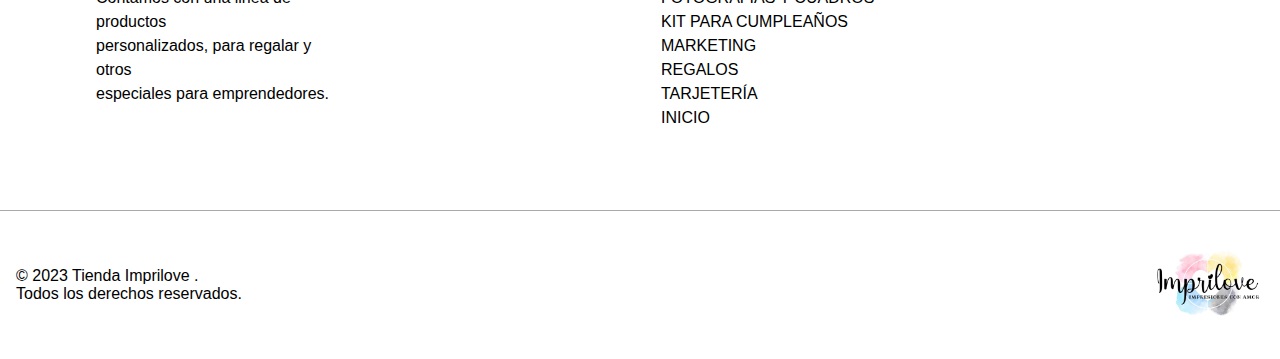
<file: pages/como-comprar.html>
<!DOCTYPE html>
<html lang="en">

<head>
    <meta charset="UTF-8">
    <meta name="viewport" content="width=device-width, initial-scale=1.0">
    <title>Imprilove</title>
    <link href="https://cdn.jsdelivr.net/npm/bootstrap@5.3.2/dist/css/bootstrap.min.css" rel="stylesheet"
        integrity="sha384-T3c6CoIi6uLrA9TneNEoa7RxnatzjcDSCmG1MXxSR1GAsXEV/Dwwykc2MPK8M2HN" crossorigin="anonymous">
    <link href="https://fonts.cdnfonts.com/css/national-first-font" rel="stylesheet">
    <link href="https://fonts.cdnfonts.com/css/simple-handmade" rel="stylesheet">
    <link href="https://fonts.cdnfonts.com/css/andalucia-2" rel="stylesheet">
    <link href="https://fonts.cdnfonts.com/css/comming" rel="stylesheet">

    <link rel="stylesheet" href="../style/estilo.css">

</head>

<body>
    <header class="header">
       
    </header>
    <nav class="menu" id="NavBar">
        <ul class="menu-lista">
           
            <li class="adhesivos">
                <a href="./adhesivos.html">ADHESIVOS</a>
            </li>
            <li class="tarjeteria">
                <a href="./tarjeteria.html">TARJETERÍA</a>
            </li>
            <li class="kit-cumpleaños">
                <a href="./kit-cumpleanios.html">KIT CUMPLEAÑOS</a>
            </li>
            <li class="marketing">
                <a href="./marketing.html">MARKETING</a>
            </li>
            <li class="agendas-papeleria">
                <a href="./agendas-papeleria.html">AGENDAS Y PAPELERÍA</a>
            </li>
            <li class="fotografias-cuadros">
                <a href="./fotografias-cuadros.html">FOTOGRAFÍAS Y CUADROS</a>
            </li>
            <li class="regalos">
                <a href="./regalos.html">REGALOS</a>
            </li>
            <li class="como-comprar">
                <a href="./como-comprar.html">COMO COMPRAR</a>
            </li>
            <li class="contacto">
                <a href="./contacto.html">CONTACTO</a>
            </li>

        </ul>
    </nav>
    <main class="main-section">
       <h2>Como Comprar</h2>
       
       <div class="section-presentacion">
        <!-- <img src="../imgs/279133804_163045552757056_7324596127039856605_n.jpg" alt=""> -->
        <!-- <p>Tenemos variedad de productos personalizados especiales para regalar a esa persona especial e incluso
            para auto-regalarse ¿que mejor?
            Te invitamos a hacer tu pedido personalizado por whatsapp.</p> -->

            <img src="../imgs/como comprar.jpg" alt="como comprar img" class="instru-compra">
    </div>
  

    


    </main>
    <footer class="pie-de-pagina">
       

    </footer>
    <script src="https://cdn.jsdelivr.net/npm/bootstrap@5.3.2/dist/js/bootstrap.bundle.min.js"
        integrity="sha384-C6RzsynM9kWDrMNeT87bh95OGNyZPhcTNXj1NW7RuBCsyN/o0jlpcV8Qyq46cDfL"
        crossorigin="anonymous"></script>
        <script src="../logic/como-comprar.js"></script>

</body>

</html>
</file>
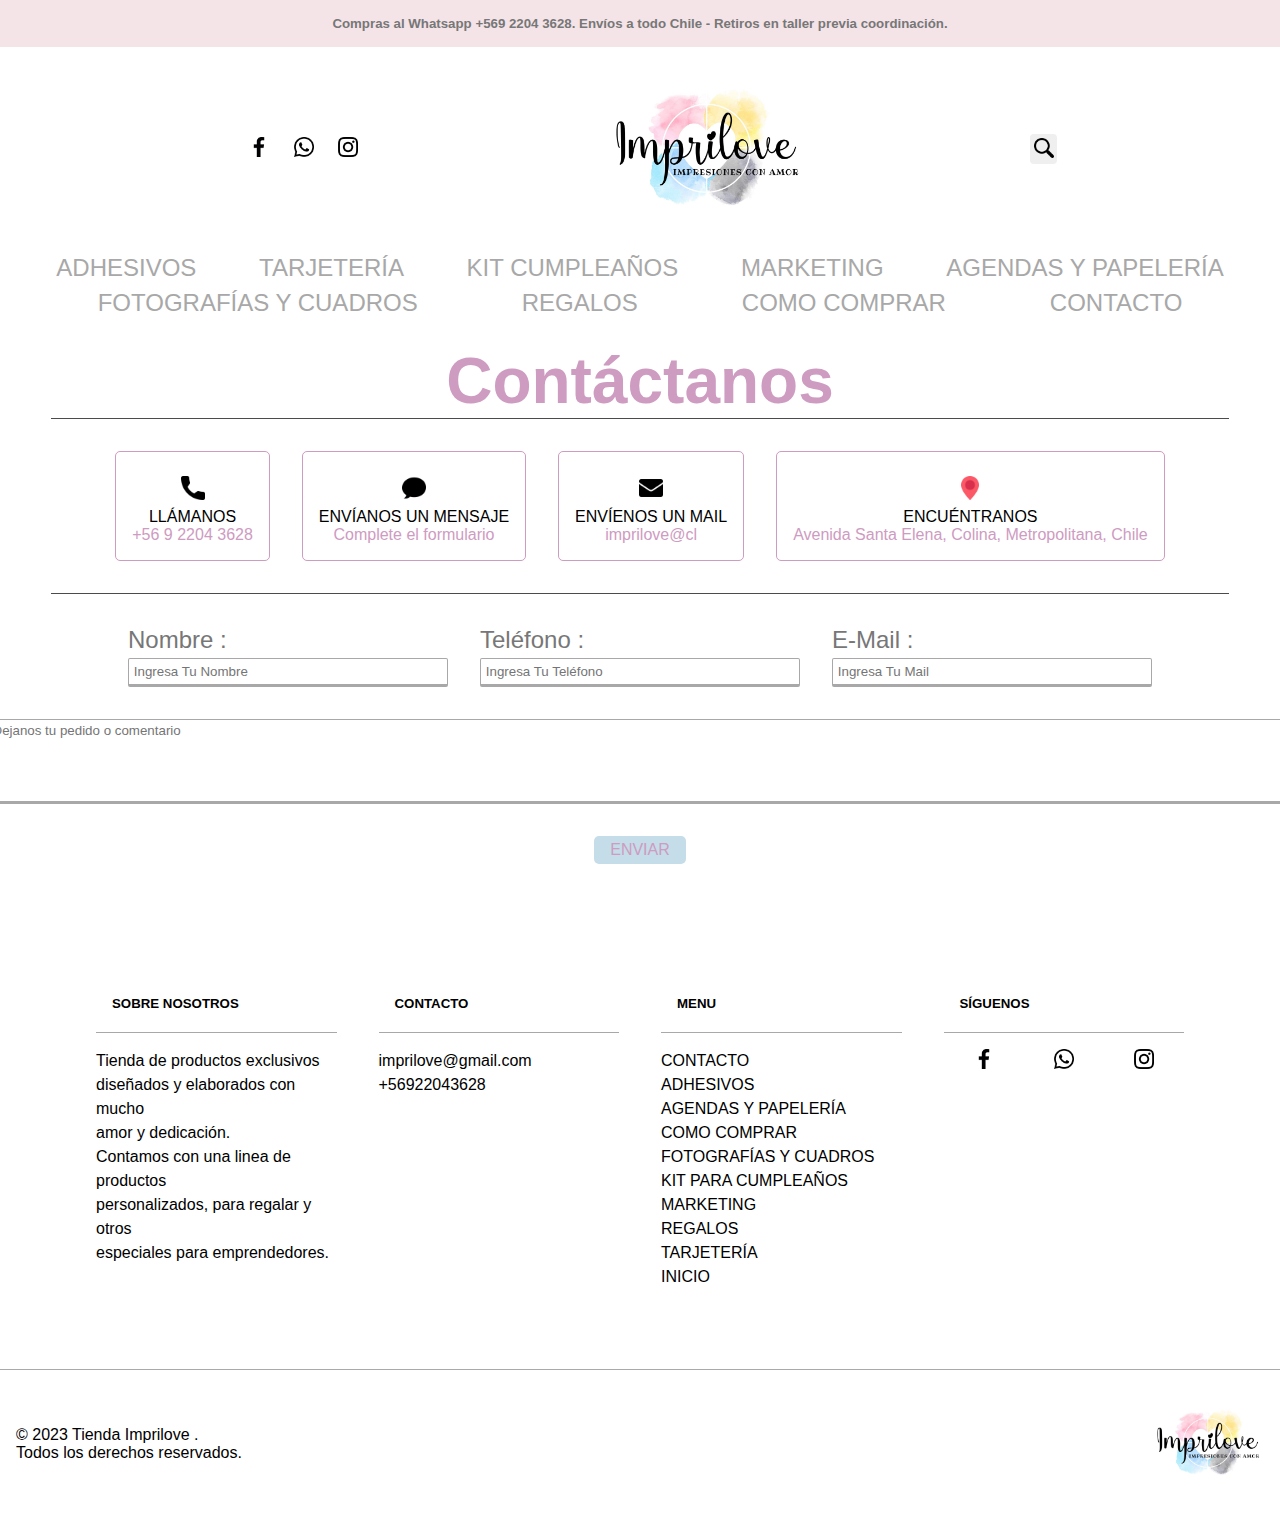
<file: pages/contacto.html>
<!DOCTYPE html>
<html lang="en">

<head>
    <meta charset="UTF-8">
    <meta name="viewport" content="width=device-width, initial-scale=1.0">
    <title>Imprilove</title>
    <link href="https://cdn.jsdelivr.net/npm/bootstrap@5.3.2/dist/css/bootstrap.min.css" rel="stylesheet"
        integrity="sha384-T3c6CoIi6uLrA9TneNEoa7RxnatzjcDSCmG1MXxSR1GAsXEV/Dwwykc2MPK8M2HN" crossorigin="anonymous">
    <link href="https://fonts.cdnfonts.com/css/national-first-font" rel="stylesheet">
    <link href="https://fonts.cdnfonts.com/css/simple-handmade" rel="stylesheet">
    <link href="https://fonts.cdnfonts.com/css/andalucia-2" rel="stylesheet">
    <link href="https://fonts.cdnfonts.com/css/comming" rel="stylesheet">

    <link rel="stylesheet" href="../style/estilo.css">

</head>

<body>
    <header class="header">
 



    </header>
    <nav class="menu" id="NavBar">
        <ul class="menu-lista">

            <li class="adhesivos">
                <a href="./adhesivos.html">ADHESIVOS</a>
            </li>
            <li class="tarjeteria">
                <a href="./tarjeteria.html">TARJETERÍA</a>
            </li>
            <li class="kit-cumpleaños">
                <a href="./kit-cumpleanios.html">KIT CUMPLEAÑOS</a>
            </li>
            <li class="marketing">
                <a href="./marketing.html">MARKETING</a>
            </li>
            <li class="agendas-papeleria">
                <a href="./agendas-papeleria.html">AGENDAS Y PAPELERÍA</a>
            </li>
            <li class="fotografias-cuadros">
                <a href="./fotografias-cuadros.html">FOTOGRAFÍAS Y CUADROS</a>
            </li>
            <li class="regalos">
                <a href="./regalos.html">REGALOS</a>
            </li>
            <li class="como-comprar">
                <a href="./como-comprar.html">COMO COMPRAR</a>
            </li>
            <li class="contacto">
                <a href="./contacto.html">CONTACTO</a>
            </li>

        </ul>
    </nav>
    <main class="main-contacto">
        <h2>Contáctanos</h2>
        <div class="info-contacto">
            <div class="contacto-cuadrito">
                <img src="../imgs/call.png" alt="">
                <p>LLÁMANOS</p>
                <a href="https://wa.me/56922043628" target="_blank"><span>+56 9 2204 3628</span></a>
            </div>
            <div class="contacto-cuadrito">
                <img src="../imgs/speech-bubble.png" alt="">
                <p>ENVÍANOS UN MENSAJE</p>
                <span>Complete el formulario</span>
            </div>
            <div class="contacto-cuadrito">
                <img src="../imgs/email.png" alt="">
                <p>ENVÍENOS UN MAIL</p>
                <a href="mailto:imprilove@gmail.com"><span>imprilove@cl</span></a>
          
                
            </div>
            <div class="contacto-cuadrito">
                <img src="../imgs/pin.png" alt="">
                <p>ENCUÉNTRANOS</p>
                <span> Avenida Santa Elena, Colina, Metropolitana, Chile</span>
            </div>
        </div>
        <form action="https://formsubmit.co/imprilove@gmail.com" method="POST" class="contacto-form">
            <label for="">Nombre : <br> <input type="text" name="nombre" placeholder="Ingresa Tu Nombre" required></label>
            <label for="">Teléfono :<br><input type="number" name="telefono" placeholder="Ingresa Tu Teléfono" required></label>
            <label for="">E-Mail :<br><input type="email" name="email" id="" placeholder="Ingresa Tu Mail" required></label> 
            <div class="comentario">
                <textarea class="comentar" name="pedido" id="" cols="160" rows="5" placeholder="Dejanos tu pedido o comentario" required></textarea>
                <button type="submit">ENVIAR</button>
            </div>  
        </form>
       

    </main>
    <footer class="pie-de-pagina">
       

    </footer>
    <script src="https://cdn.jsdelivr.net/npm/bootstrap@5.3.2/dist/js/bootstrap.bundle.min.js"
        integrity="sha384-C6RzsynM9kWDrMNeT87bh95OGNyZPhcTNXj1NW7RuBCsyN/o0jlpcV8Qyq46cDfL"
        crossorigin="anonymous"></script>

        <script src="../logic/contacto.js"></script>
</body>

</html>
</file>
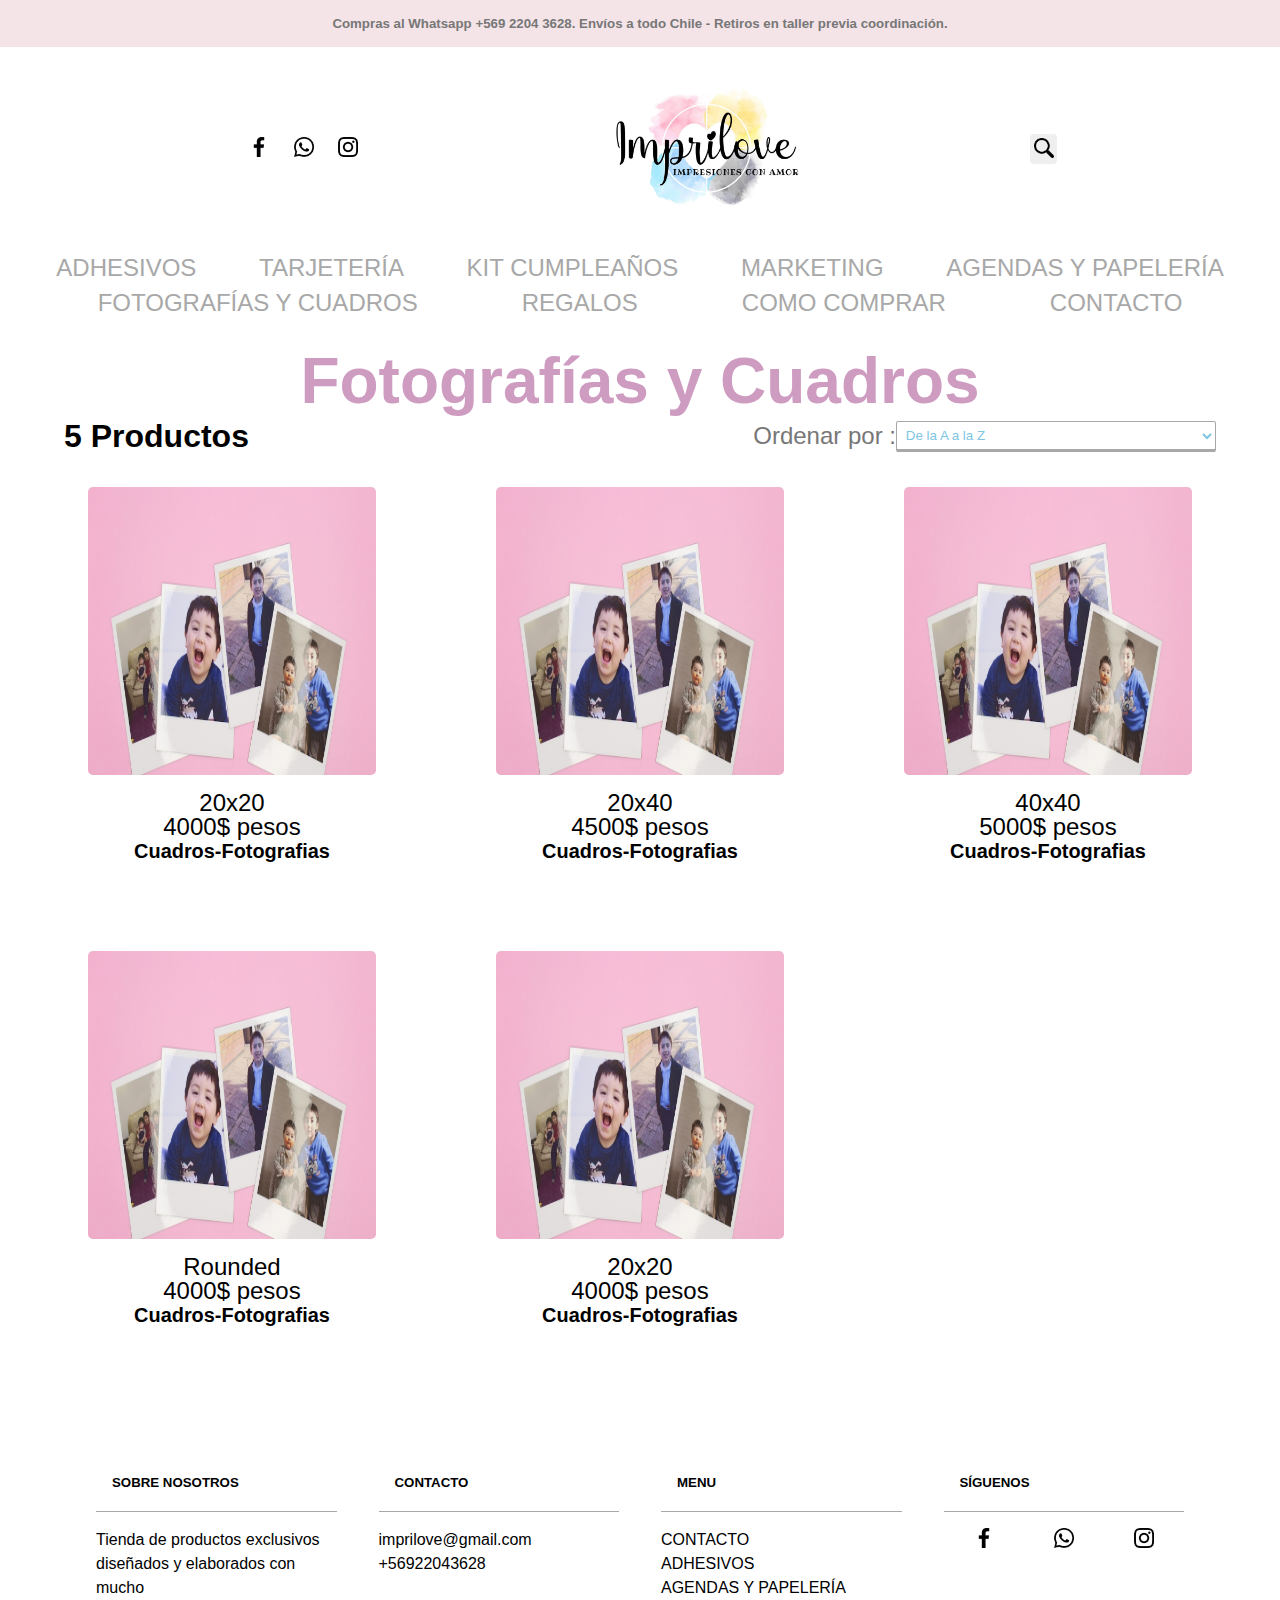
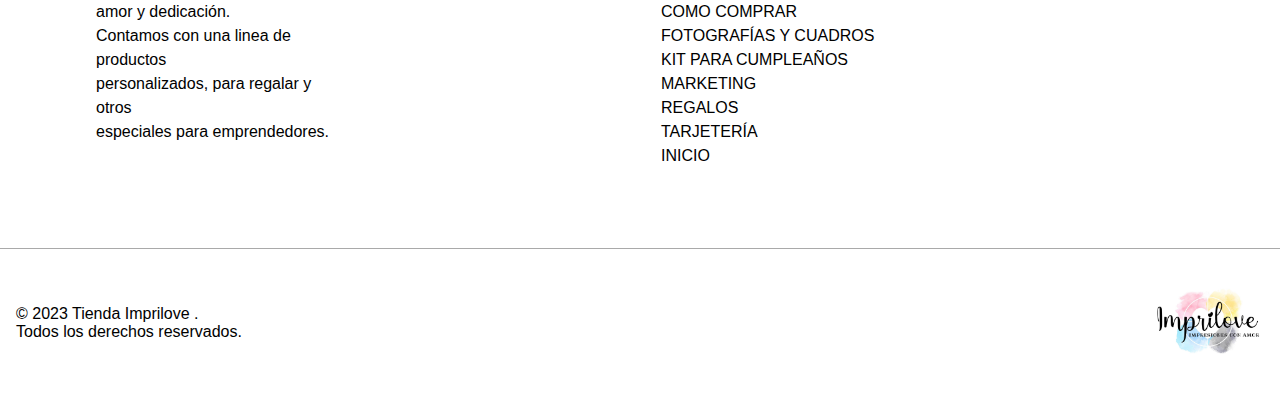
<file: pages/fotografias-cuadros.html>
<!DOCTYPE html>
<html lang="en">

<head>
    <meta charset="UTF-8">
    <meta name="viewport" content="width=device-width, initial-scale=1.0">
    <title>Imprilove</title>
    <link href="https://cdn.jsdelivr.net/npm/bootstrap@5.3.2/dist/css/bootstrap.min.css" rel="stylesheet"
        integrity="sha384-T3c6CoIi6uLrA9TneNEoa7RxnatzjcDSCmG1MXxSR1GAsXEV/Dwwykc2MPK8M2HN" crossorigin="anonymous">
    <link href="https://fonts.cdnfonts.com/css/national-first-font" rel="stylesheet">
    <link href="https://fonts.cdnfonts.com/css/simple-handmade" rel="stylesheet">
    <link href="https://fonts.cdnfonts.com/css/andalucia-2" rel="stylesheet">
    <link href="https://fonts.cdnfonts.com/css/comming" rel="stylesheet">

    <link rel="stylesheet" href="../style/estilo.css">

</head>

<body>
    <header class="header">
      


    </header>
    <nav class="menu" id="NavBar">
        <ul class="menu-lista">
            
            <li class="adhesivos">
                <a href="./adhesivos.html">ADHESIVOS</a>
            </li>
            <li class="tarjeteria">
                <a href="./tarjeteria.html">TARJETERÍA</a>
            </li>
            <li class="kit-cumpleaños">
                <a href="./kit-cumpleanios.html">KIT CUMPLEAÑOS</a>
            </li>
            <li class="marketing">
                <a href="./marketing.html">MARKETING</a>
            </li>
            <li class="agendas-papeleria">
                <a href="./agendas-papeleria.html">AGENDAS Y PAPELERÍA</a>
            </li>
            <li class="fotografias-cuadros">
                <a href="./fotografias-cuadros.html">FOTOGRAFÍAS Y CUADROS</a>
            </li>
            <li class="regalos">
                <a href="./regalos.html">REGALOS</a>
            </li>
            <li class="como-comprar">
                <a href="./como-comprar.html">COMO COMPRAR</a>
            </li>
            <li class="contacto">
                <a href="./contacto.html">CONTACTO</a>
            </li>
        </ul>
    </nav>
    <main class="main-section">
       <h2>Fotografías y Cuadros</h2>
        <div class="section-presentacion">
            <!-- <img src="../imgs/279133804_163045552757056_7324596127039856605_n.jpg" alt=""> -->
        </div>
        <div class="buscador-section">
            <h4 class="seccion-productos-cantidad"></h4>

            <form action="" class="">
                <label for="">Ordenar por :</label>
                <select name="" id="" aria-placeholder="posicion">
                    <option value="" class="">De la A a la Z</option>
                    <option value="">Por Precio</option>
                    <option value="">Lo Más Novedoso</option>
                    <option value="">De la Z a la A</option>
                </select>
            </form>
        </div>

        <section class="cards">
            <section class="section-card productos-fotografias">
                
            </section>
        </section>



    </main>
    <footer class="pie-de-pagina">
        
    </footer>
    <script src="https://cdn.jsdelivr.net/npm/bootstrap@5.3.2/dist/js/bootstrap.bundle.min.js"
        integrity="sha384-C6RzsynM9kWDrMNeT87bh95OGNyZPhcTNXj1NW7RuBCsyN/o0jlpcV8Qyq46cDfL"
        crossorigin="anonymous"></script>
        <script src="../logic/fotografias.js"></script>
</body>

</html>
</file>
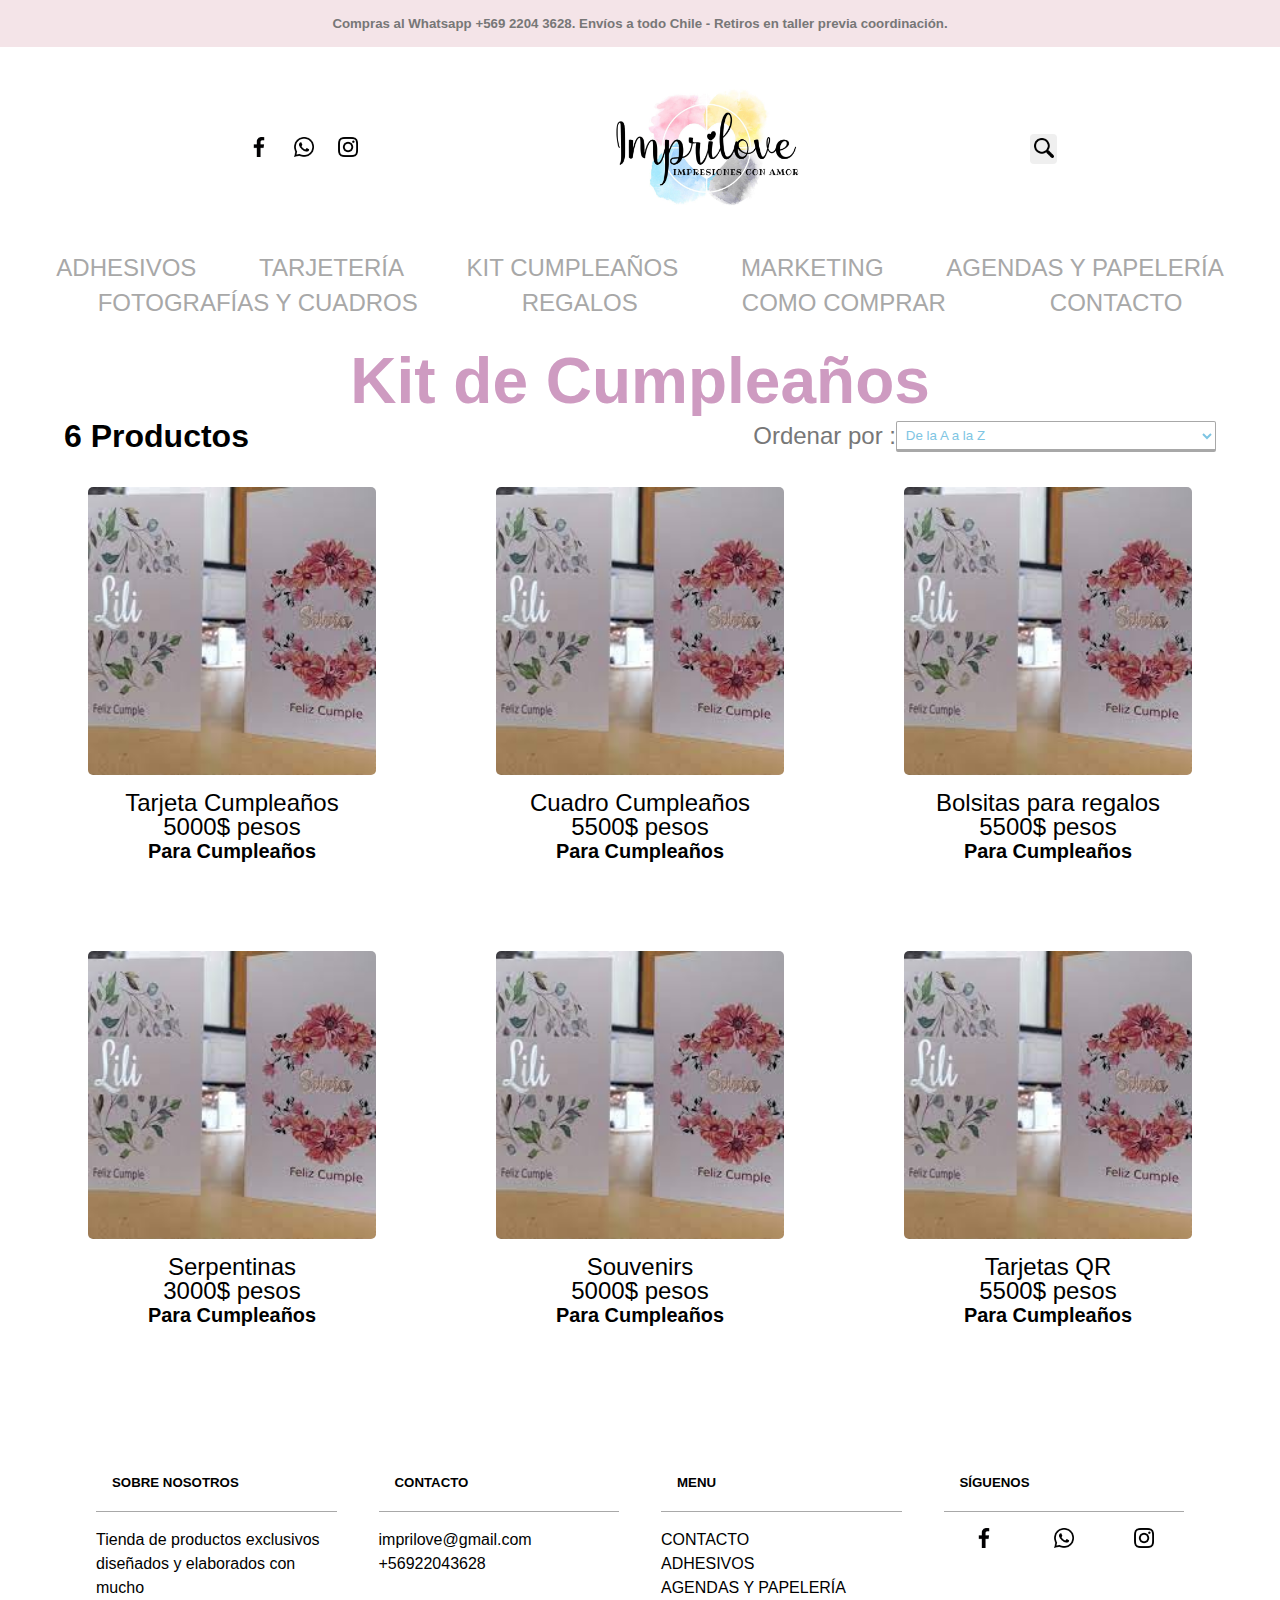
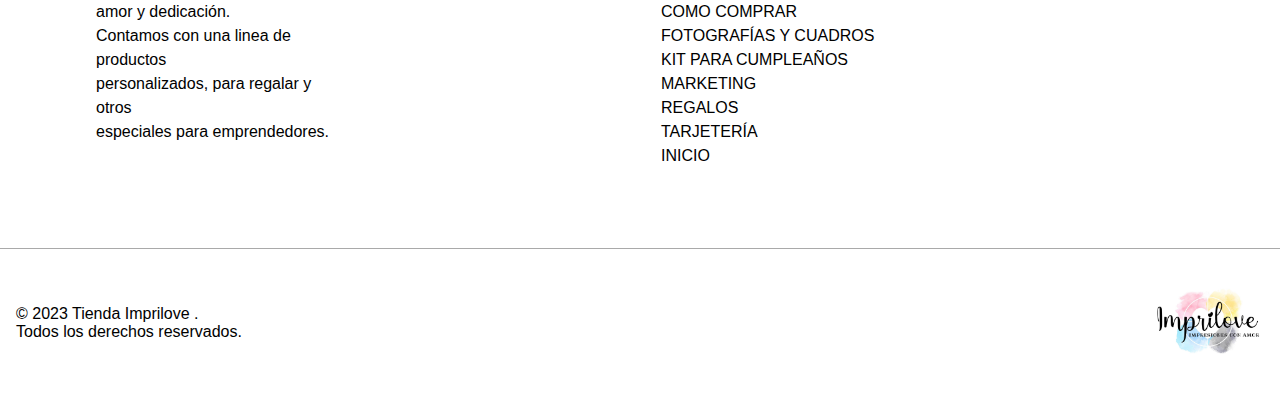
<file: pages/kit-cumpleanios.html>
<!DOCTYPE html>
<html lang="en">

<head>
    <meta charset="UTF-8">
    <meta name="viewport" content="width=device-width, initial-scale=1.0">
    <title>Imprilove</title>
    <link href="https://cdn.jsdelivr.net/npm/bootstrap@5.3.2/dist/css/bootstrap.min.css" rel="stylesheet"
        integrity="sha384-T3c6CoIi6uLrA9TneNEoa7RxnatzjcDSCmG1MXxSR1GAsXEV/Dwwykc2MPK8M2HN" crossorigin="anonymous">
    <link href="https://fonts.cdnfonts.com/css/national-first-font" rel="stylesheet">
    <link href="https://fonts.cdnfonts.com/css/simple-handmade" rel="stylesheet">
    <link href="https://fonts.cdnfonts.com/css/andalucia-2" rel="stylesheet">
    <link href="https://fonts.cdnfonts.com/css/comming" rel="stylesheet">

    <link rel="stylesheet" href="../style/estilo.css">

</head>

<body>
    <header class="header">
       



    </header>
    <nav class="menu" id="NavBar">
        <ul class="menu-lista">
           
            <li class="adhesivos">
                <a href="./adhesivos.html">ADHESIVOS</a>
            </li>
            <li class="tarjeteria">
                <a href="./tarjeteria.html">TARJETERÍA</a>
            </li>
            <li class="kit-cumpleaños">
                <a href="./kit-cumpleanios.html">KIT CUMPLEAÑOS</a>
            </li>
            <li class="marketing">
                <a href="./marketing.html">MARKETING</a>
            </li>
            <li class="agendas-papeleria">
                <a href="./agendas-papeleria.html">AGENDAS Y PAPELERÍA</a>
            </li>
            <li class="fotografias-cuadros">
                <a href="./fotografias-cuadros.html">FOTOGRAFÍAS Y CUADROS</a>
            </li>
            <li class="regalos">
                <a href="./regalos.html">REGALOS</a>
            </li>
            <li class="como-comprar">
                <a href="./como-comprar.html">COMO COMPRAR</a>
            </li>
            <li class="contacto">
                <a href="./contacto.html">CONTACTO</a>
            </li>
        </ul>
    </nav>
    <main class="main-section">
       <h2>Kit de Cumpleaños</h2>
       <div class="section-presentacion">
        <!-- <img src="../imgs/279133804_163045552757056_7324596127039856605_n.jpg" alt=""> -->
        
    </div>
    <div class="buscador-section">
        <h4 class="seccion-productos-cantidad"></h4>

        <form action="" class="">
            <label for="">Ordenar por :</label>
            <select name="" id="" aria-placeholder="posicion">
                <option value="" class="">De la A a la Z</option>
                <option value="">Por Precio</option>
                <option value="">Lo Más Novedoso</option>
                <option value="">De la Z a la A</option>
            </select>
        </form>
    </div>

    <section class="cards">
        <section class="section-card productos-cumple">
            
        </section>
    </section>



    </main>
    <footer class="pie-de-pagina">
       

    </footer>
    <script src="https://cdn.jsdelivr.net/npm/bootstrap@5.3.2/dist/js/bootstrap.bundle.min.js"
        integrity="sha384-C6RzsynM9kWDrMNeT87bh95OGNyZPhcTNXj1NW7RuBCsyN/o0jlpcV8Qyq46cDfL"
        crossorigin="anonymous"></script>
        <script src="../logic/cumpleanios.js"></script>
</body>

</html>
</file>
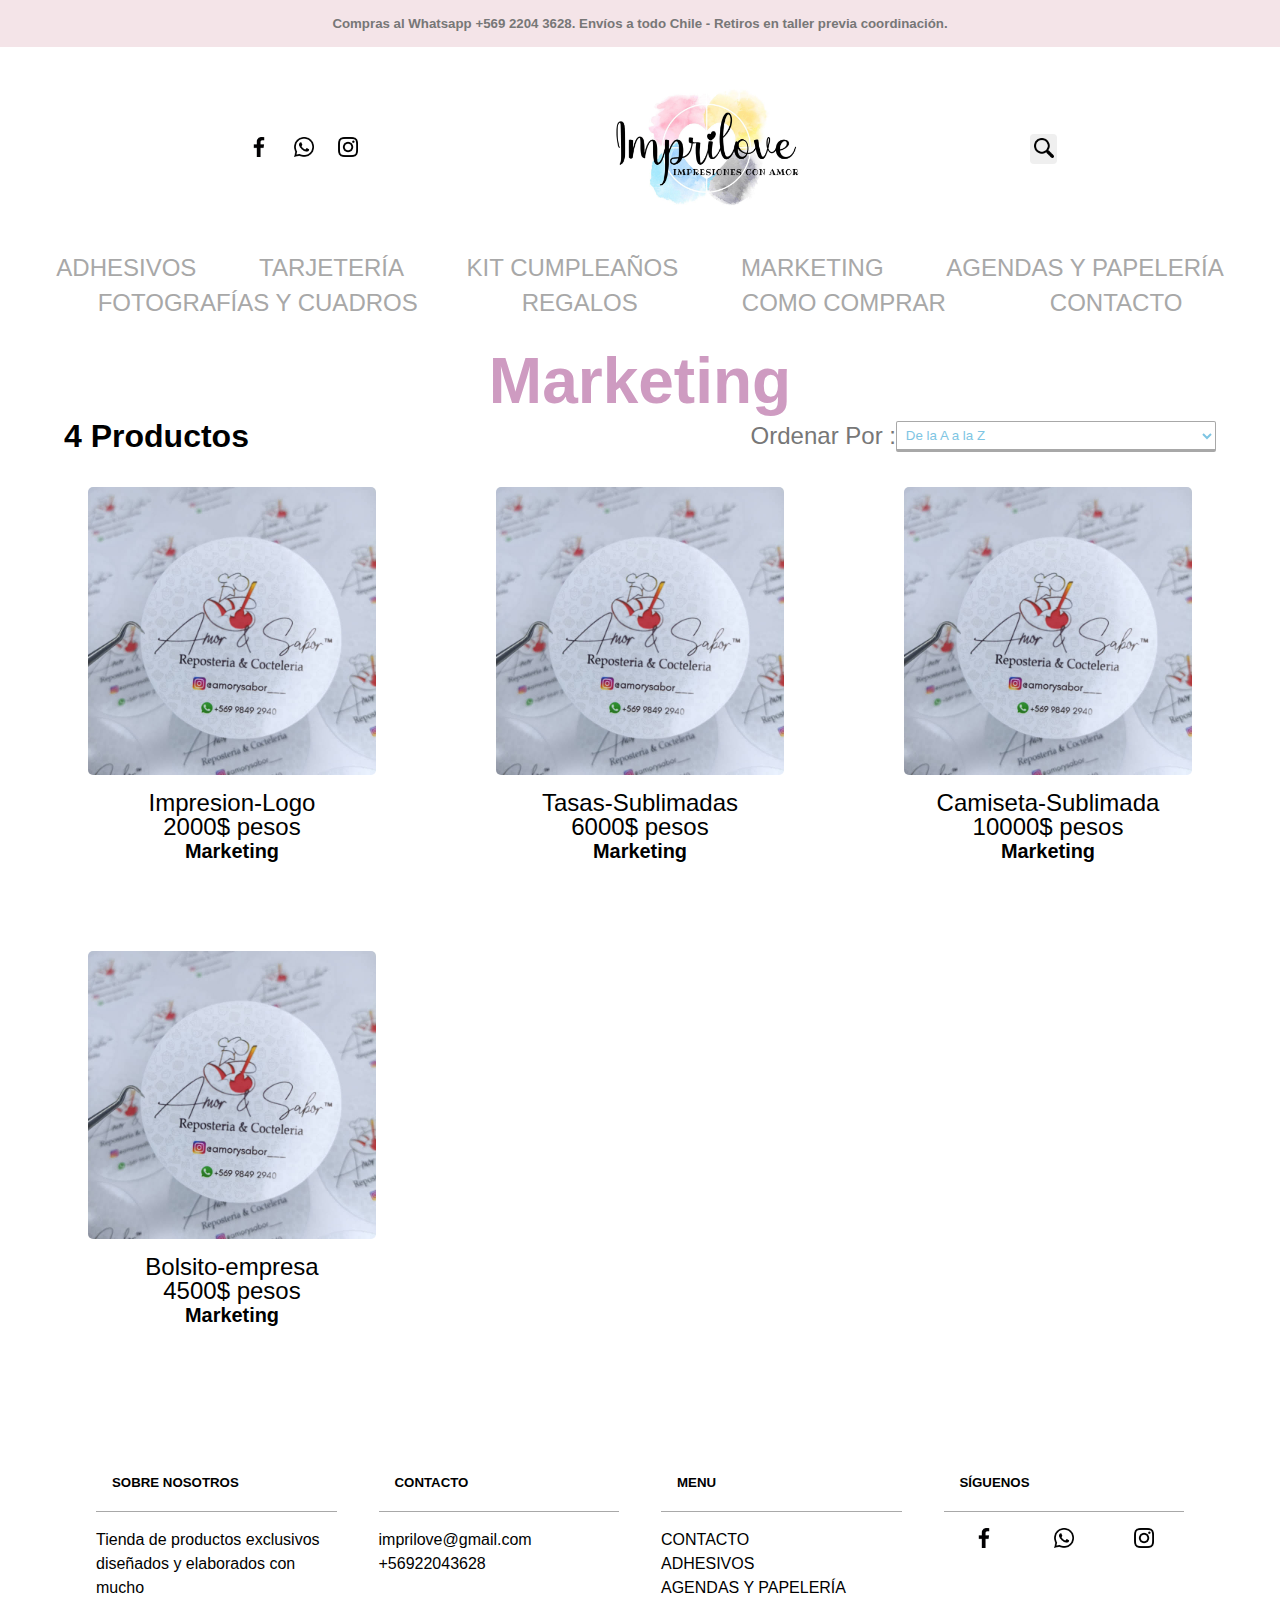
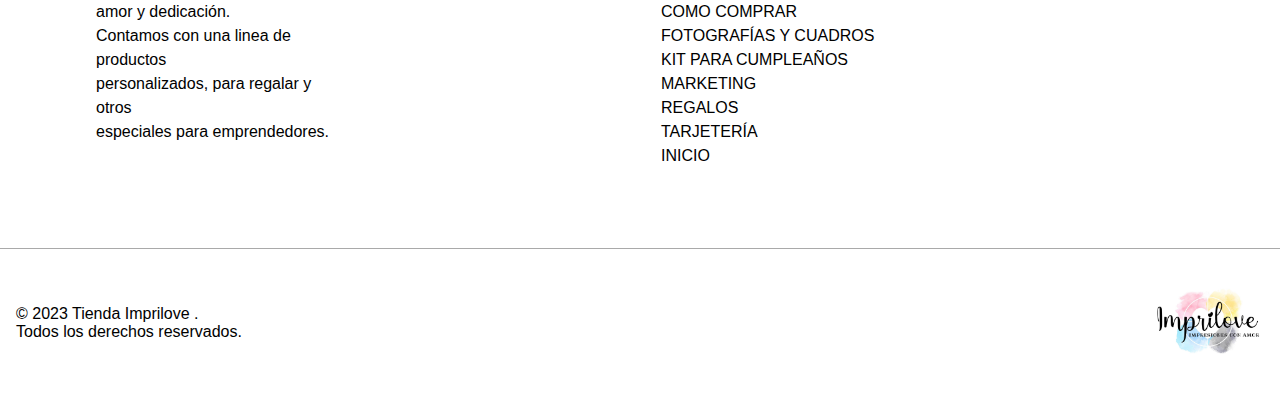
<file: pages/marketing.html>
<!DOCTYPE html>
<html lang="en">

<head>
    <meta charset="UTF-8">
    <meta name="viewport" content="width=device-width, initial-scale=1.0">
    <title>Imprilove</title>
    <link href="https://cdn.jsdelivr.net/npm/bootstrap@5.3.2/dist/css/bootstrap.min.css" rel="stylesheet"
        integrity="sha384-T3c6CoIi6uLrA9TneNEoa7RxnatzjcDSCmG1MXxSR1GAsXEV/Dwwykc2MPK8M2HN" crossorigin="anonymous">
    <link href="https://fonts.cdnfonts.com/css/national-first-font" rel="stylesheet">
    <link href="https://fonts.cdnfonts.com/css/simple-handmade" rel="stylesheet">
    <link href="https://fonts.cdnfonts.com/css/andalucia-2" rel="stylesheet">
    <link href="https://fonts.cdnfonts.com/css/comming" rel="stylesheet">

    <link rel="stylesheet" href="../style/estilo.css">

</head>

<body>
    <header class="header">
   



    </header>
    <nav class="menu" id="NavBar">
        <ul class="menu-lista">
           
            <li class="adhesivos">
                <a href="./adhesivos.html">ADHESIVOS</a>
            </li>
            <li class="tarjeteria">
                <a href="./tarjeteria.html">TARJETERÍA</a>
            </li>
            <li class="kit-cumpleaños">
                <a href="./kit-cumpleanios.html">KIT CUMPLEAÑOS</a>
            </li>
            <li class="marketing">
                <a href="./marketing.html">MARKETING</a>
            </li>
            <li class="agendas-papeleria">
                <a href="./agendas-papeleria.html">AGENDAS Y PAPELERÍA</a>
            </li>
            <li class="fotografias-cuadros">
                <a href="./fotografias-cuadros.html">FOTOGRAFÍAS Y CUADROS</a>
            </li>
            <li class="regalos">
                <a href="./regalos.html">REGALOS</a>
            </li>
            <li class="como-comprar">
                <a href="./como-comprar.html">COMO COMPRAR</a>
            </li>
            <li class="contacto">
                <a href="./contacto.html">CONTACTO</a>
            </li>
        </ul>
    </nav>
    <main class="main-section">
       <h2>Marketing</h2>
       <div class="section-presentacion">
        <!-- <img src="../imgs/279133804_163045552757056_7324596127039856605_n.jpg" alt=""> -->
    </div>
    <div class="buscador-section">
        <h4 class="seccion-productos-cantidad"></h4>

        <form action="" class="">
            <label for="">Ordenar Por :</label>
            <select name="" id="" aria-placeholder="posicion">
                <option value="" class="">De la A a la Z</option>
                <option value="">Por Precio</option>
                <option value="">Lo Más Novedoso</option>
                <option value="">De la Z a la A</option>
            </select>
        </form>
    </div>

    <section class="cards">
        <sectiion class="section-card productos-marketing">
           
        </sectiion>
    </section>



    </main>
    <footer class="pie-de-pagina">
        

    </footer>
    <script src="https://cdn.jsdelivr.net/npm/bootstrap@5.3.2/dist/js/bootstrap.bundle.min.js"
        integrity="sha384-C6RzsynM9kWDrMNeT87bh95OGNyZPhcTNXj1NW7RuBCsyN/o0jlpcV8Qyq46cDfL"
        crossorigin="anonymous"></script>
        <script src="../logic/marketing.js"></script>
</body>

</html>
</file>
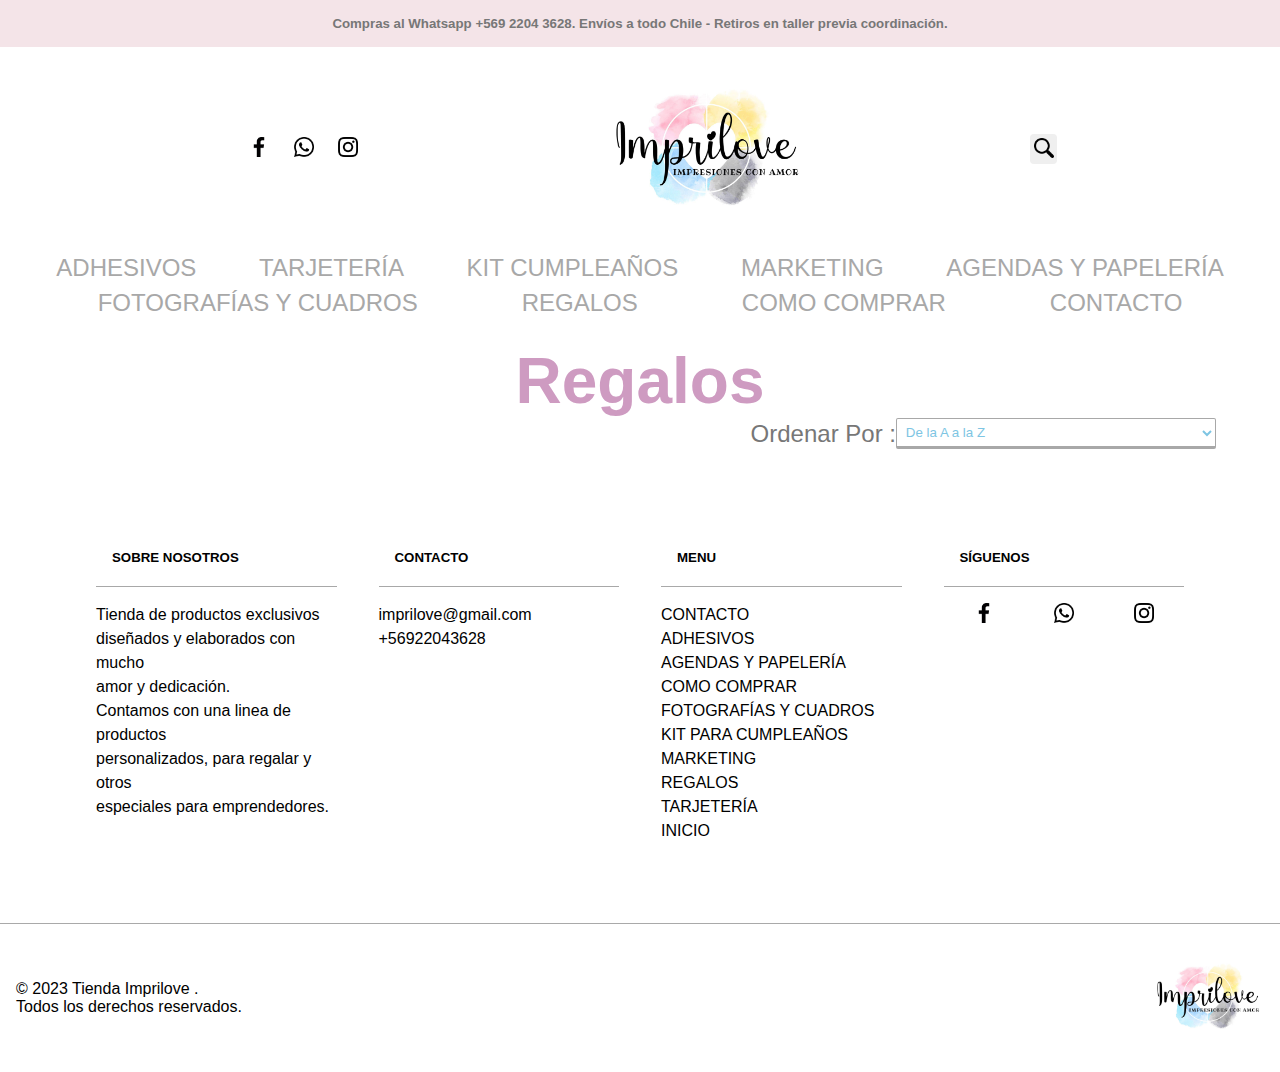
<file: pages/regalos.html>
<!DOCTYPE html>
<html lang="en">

<head>
    <meta charset="UTF-8">
    <meta name="viewport" content="width=device-width, initial-scale=1.0">
    <title>Imprilove</title>
    <link href="https://cdn.jsdelivr.net/npm/bootstrap@5.3.2/dist/css/bootstrap.min.css" rel="stylesheet"
        integrity="sha384-T3c6CoIi6uLrA9TneNEoa7RxnatzjcDSCmG1MXxSR1GAsXEV/Dwwykc2MPK8M2HN" crossorigin="anonymous">
    <link href="https://fonts.cdnfonts.com/css/national-first-font" rel="stylesheet">
    <link href="https://fonts.cdnfonts.com/css/simple-handmade" rel="stylesheet">
    <link href="https://fonts.cdnfonts.com/css/andalucia-2" rel="stylesheet">
    <link href="https://fonts.cdnfonts.com/css/comming" rel="stylesheet">

    <link rel="stylesheet" href="../style/estilo.css">

</head>

<body>
    <header class="header">
       



    </header>
    <nav class="menu" id="NavBar">
        <ul class="menu-lista">
            
            <li class="adhesivos">
                <a href="./adhesivos.html">ADHESIVOS</a>
            </li>
            <li class="tarjeteria">
                <a href="./tarjeteria.html">TARJETERÍA</a>
            </li>
            <li class="kit-cumpleaños">
                <a href="./kit-cumpleanios.html">KIT CUMPLEAÑOS</a>
            </li>
            <li class="marketing">
                <a href="./marketing.html">MARKETING</a>
            </li>
            <li class="agendas-papeleria">
                <a href="./agendas-papeleria.html">AGENDAS Y PAPELERÍA</a>
            </li>
            <li class="fotografias-cuadros">
                <a href="./fotografias-cuadros.html">FOTOGRAFÍAS Y CUADROS</a>
            </li>
            <li class="regalos">
                <a href="./regalos.html">REGALOS</a>
            </li>
            <li class="como-comprar">
                <a href="./como-comprar.html">COMO COMPRAR</a>
            </li>
            <li class="contacto">
                <a href="./contacto.html">CONTACTO</a>
            </li>
        </ul>
    </nav>
    <main class="main-section">
       <h2>Regalos</h2>
       <div class="section-presentacion">
        <!-- <img src="../imgs/279133804_163045552757056_7324596127039856605_n.jpg" alt=""> -->
    </div>
    <div class="buscador-section">
        <h4></h4>

        <form action="" class="">
            <label for="">Ordenar Por :</label>
            <select name="" id="" aria-placeholder="posicion">
                <option value="" class="">De la A a la Z</option>
                <option value="">Por Precio</option>
                <option value="">Lo Más Novedoso</option>
                <option value="">De la Z a la A</option>
            </select>
        </form>
    </div>

    <section class="cards">
        <sectiion class="section-card productos-regalos">
            
        </sectiion>
    </section>



    </main>
    <footer class="pie-de-pagina">
       

    </footer>
    <script src="https://cdn.jsdelivr.net/npm/bootstrap@5.3.2/dist/js/bootstrap.bundle.min.js"
        integrity="sha384-C6RzsynM9kWDrMNeT87bh95OGNyZPhcTNXj1NW7RuBCsyN/o0jlpcV8Qyq46cDfL"
        crossorigin="anonymous"></script>
        <script src="../logic/regalos.js"></script>
</body>

</html>
</file>
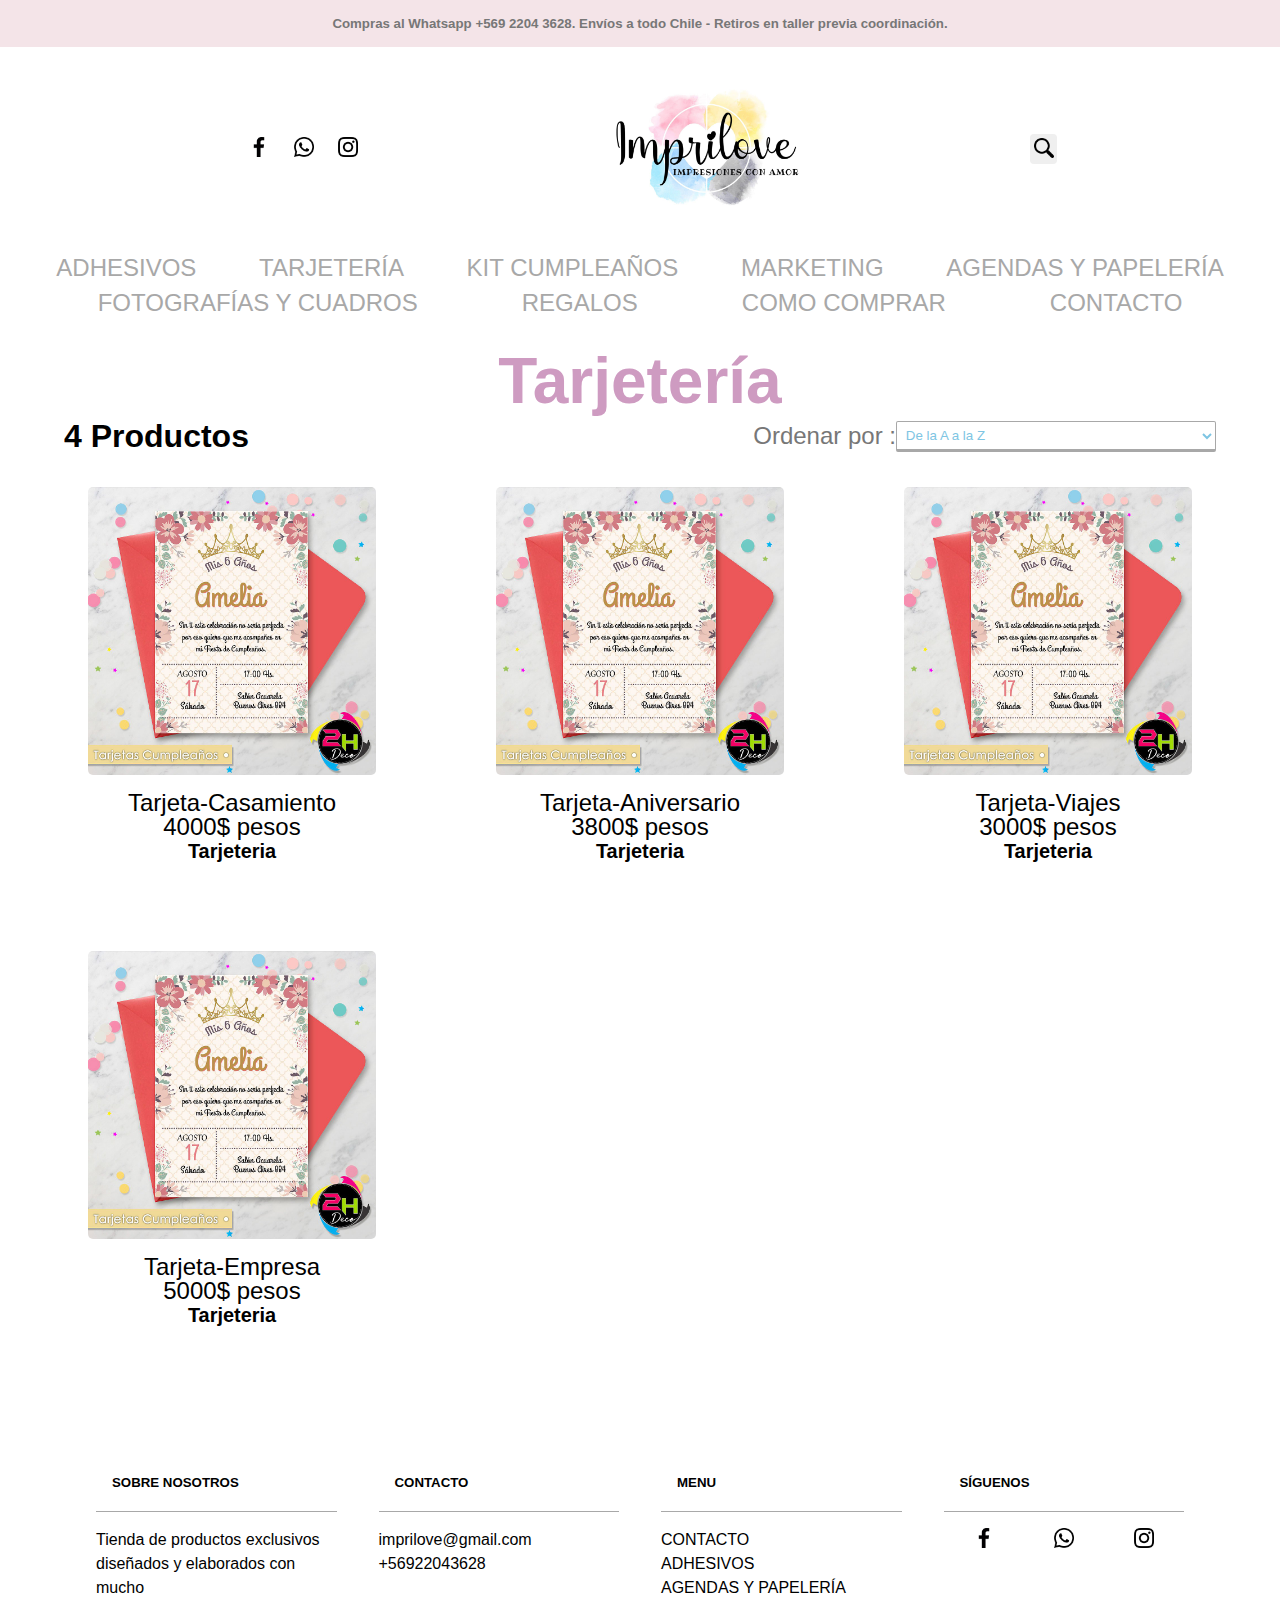
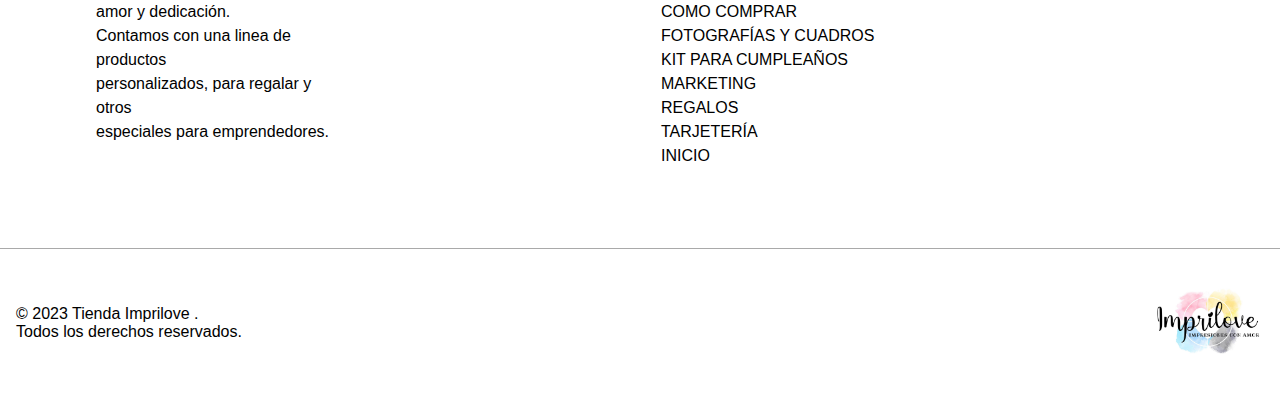
<file: pages/tarjeteria.html>
<!DOCTYPE html>
<html lang="en">

<head>
    <meta charset="UTF-8">
    <meta name="viewport" content="width=device-width, initial-scale=1.0">
    <title>Imprilove</title>
    <link href="https://cdn.jsdelivr.net/npm/bootstrap@5.3.2/dist/css/bootstrap.min.css" rel="stylesheet"
        integrity="sha384-T3c6CoIi6uLrA9TneNEoa7RxnatzjcDSCmG1MXxSR1GAsXEV/Dwwykc2MPK8M2HN" crossorigin="anonymous">
    <link href="https://fonts.cdnfonts.com/css/national-first-font" rel="stylesheet">
    <link href="https://fonts.cdnfonts.com/css/simple-handmade" rel="stylesheet">
    <link href="https://fonts.cdnfonts.com/css/andalucia-2" rel="stylesheet">
    <link href="https://fonts.cdnfonts.com/css/comming" rel="stylesheet">

    <link rel="stylesheet" href="../style/estilo.css">

</head>

<body>
    <header class="header">




    </header>
    <nav class="menu" id="NavBar">
        <ul class="menu-lista">

            <li class="adhesivos">
                <a href="./adhesivos.html">ADHESIVOS</a>
            </li>
            <li class="tarjeteria">
                <a href="./tarjeteria.html">TARJETERÍA</a>
            </li>
            <li class="kit-cumpleaños">
                <a href="./kit-cumpleanios.html">KIT CUMPLEAÑOS</a>
            </li>
            <li class="marketing">
                <a href="./marketing.html">MARKETING</a>
            </li>
            <li class="agendas-papeleria">
                <a href="./agendas-papeleria.html">AGENDAS Y PAPELERÍA</a>
            </li>
            <li class="fotografias-cuadros">
                <a href="./fotografias-cuadros.html">FOTOGRAFÍAS Y CUADROS</a>
            </li>
            <li class="regalos">
                <a href="./regalos.html">REGALOS</a>
            </li>
            <li class="como-comprar">
                <a href="./como-comprar.html">COMO COMPRAR</a>
            </li>
            <li class="contacto">
                <a href="./contacto.html">CONTACTO</a>
            </li>
        </ul>
    </nav>
    <main class="main-section">
        <h2>Tarjetería</h2>
        <div class="section-presentacion">
            <!-- <img src="../imgs/279133804_163045552757056_7324596127039856605_n.jpg" alt=""> -->
        </div>
        <div class="buscador-section">
            <h4 class="seccion-productos-cantidad"></h4>
            <form action="" class="">
                <label for="">Ordenar por :</label>
                <select name="" id="" aria-placeholder="posicion">
                    <option value="" class="">De la A a la Z</option>
                    <option value="">Por Precio</option>
                    <option value="">Lo Más Novedoso</option>
                    <option value="">De la Z a la A</option>
                </select>
            </form>
        </div>

        <section class="cards">
            <sectiion class="section-card productos-tarjeteria">

            </sectiion>
        </section>



    </main>
    <footer class="pie-de-pagina">
       

    </footer>
    <script src="https://cdn.jsdelivr.net/npm/bootstrap@5.3.2/dist/js/bootstrap.bundle.min.js"
        integrity="sha384-C6RzsynM9kWDrMNeT87bh95OGNyZPhcTNXj1NW7RuBCsyN/o0jlpcV8Qyq46cDfL"
        crossorigin="anonymous"></script>
        <script src="../logic/tarjeteria.js"></script>
</body>

</html>
</file>
<file: style/estilo.css>
/*desktopmini--------------------------*/
/*tablet --------------------------------*/
/*tabletmini----------------------------*/
/*mobile--------------------------------*/
/*mobile mini-----------------------------------*/
@import url("https://fonts.cdnfonts.com/css/andalucia-2");
@import url("https://fonts.cdnfonts.com/css/simple-handmade");
* {
  margin: 0;
  padding: 0;
  list-style-type: none;
  font-family: "Josefin Sans", sans-serif;
  box-sizing: border-box;
  text-decoration: none;
  font-family: "National First Font", sans-serif;
}

h1 {
  padding-top: 1.5rem;
  font-size: 4rem;
  font-family: "Comming", sans-serif;
}

img {
  width: 200px;
}

a {
  text-decoration: none;
  font-family: "National First Font", sans-serif;
}

h2 {
  color: rgb(206, 155, 193);
  padding-top: 1.5rem;
  font-size: 4rem;
  font-family: "Comming", sans-serif;
}
@media screen and (max-width: 1100px) {
  h2 {
    font-size: 3rem;
  }
}
@media screen and (max-width: 760px) {
  h2 {
    padding-top: 0.8rem;
    font-size: 2.5rem;
  }
}
@media screen and (max-width: 600px) {
  h2 {
    font-size: 1.8rem;
  }
}

.header {
  display: flex;
  flex-direction: column;
  padding: 0;
}
.header .compras-contacto h5 {
  color: #777777;
  background-color: rgba(208, 137, 155, 0.23);
  padding-block: 1rem;
  text-align: center;
  margin: 0;
}
@media screen and (max-width: 760px) {
  .header .compras-contacto h5 {
    padding-block: 0.4rem;
    font-size: 1rem;
  }
}
.header .center-menu-section {
  display: flex;
  justify-content: space-evenly;
  align-items: center;
  width: 100%;
}
@media screen and (max-width: 600px) {
  .header .center-menu-section {
    flex-direction: column;
    align-items: center;
  }
}
.header .center-menu-section .redes {
  padding: 1rem;
}
@media screen and (max-width: 760px) {
  .header .center-menu-section .redes {
    padding: 0;
  }
}
@media screen and (max-width: 600px) {
  .header .center-menu-section .redes {
    width: 100%;
    display: flex;
    justify-content: space-around;
    padding-bottom: 1rem;
    order: 1;
  }
}
.header .center-menu-section .redes a {
  margin: 10px;
}
@media screen and (max-width: 760px) {
  .header .center-menu-section .redes a {
    margin: 3px;
  }
}
.header .center-menu-section .redes img {
  width: 20px;
}
.header .center-menu-section .redes img:hover {
  transition: 0.5s;
  border-radius: 2px;
  transform: scale(1.1);
  transform: translateY(-5px);
  box-shadow: 1px 1px 1px 1px rgba(0, 0, 0, 0.25);
  background-color: rgb(206, 155, 193);
  transition: 0.5s;
}
.header .center-menu-section .logo img {
  border-radius: 50%;
}
@media screen and (max-width: 760px) {
  .header .center-menu-section .logo img {
    width: 100%;
  }
}
.header .center-menu-section .buscador {
  display: flex;
  flex-direction: column;
  align-items: center;
}
@media screen and (max-width: 600px) {
  .header .center-menu-section .buscador {
    width: 100%;
    order: -1;
    padding: 0;
    align-items: start;
    padding-top: 0.5rem;
  }
}
.header .center-menu-section .buscador .barra-buscar {
  display: flex;
  width: 100%;
  justify-content: center;
}
.header .center-menu-section .buscador .barra-buscar .buscar {
  border-radius: 4px;
  border: none;
  padding: 0.2rem;
}
@media screen and (max-width: 600px) {
  .header .center-menu-section .buscador .barra-buscar .buscar {
    margin-left: 1.5rem;
  }
}
.header .center-menu-section .buscador .barra-buscar .buscar:hover {
  transition: 0.5s;
  border-radius: 2px;
  transform: scale(1.1);
  transform: translateY(-5px);
  box-shadow: 1px 1px 1px 1px rgba(0, 0, 0, 0.25);
  transition: 0.5s;
}
.header .center-menu-section .buscador .barra-buscar .buscar img {
  width: 20px;
}
.header .center-menu-section .buscador .barra-buscar input {
  width: 100%;
  color: #7ec5e3;
  font-weight: 200;
  border-width: 1px 1px 3px 1px;
  border-style: solid;
  border-color: #ddd;
  border-radius: 2px;
  box-shadow: none;
  background-color: #fff;
  padding: 0.3rem;
}
.header .center-menu-section .buscador .barra-buscar input:focus {
  border-color: rgb(206, 155, 193);
  border-width: 1px 1px 3px 1px;
  box-shadow: none;
}
.header .center-menu-section .buscador .barra-buscar input:focus-visible {
  outline: none;
  border-radius: 3px;
}
.header .center-menu-section .buscador .buscador-opciones {
  position: absolute;
  display: flex;
  flex-direction: column;
  align-items: center;
  z-index: 998;
  top: 12.2rem;
  width: 30%;
}
@media screen and (max-width: 760px) {
  .header .center-menu-section .buscador .buscador-opciones {
    top: 10rem;
  }
}
@media screen and (max-width: 600px) {
  .header .center-menu-section .buscador .buscador-opciones {
    width: 100%;
    background-color: white;
    top: 6rem;
    padding-left: 2rem;
  }
}
.header .center-menu-section .buscador .buscador-opciones h5 {
  font-weight: 500;
}
.header .center-menu-section .buscador .buscador-opciones option {
  animation: fade-in 1.2s cubic-bezier(0.39, 0.575, 0.565, 1) both;
  display: flex;
  justify-content: center;
  flex-wrap: wrap;
  border: solid 0.5px #a7a7a7;
  border-radius: 2px;
  position: relative;
  background-color: #f1f1f1;
  min-width: 160px;
  width: 100%;
  box-shadow: 0px 8px 16px 0px rgba(0, 0, 0, 0.2);
  z-index: 1;
  cursor: pointer;
}
@keyframes fade-in {
  0% {
    opacity: 0;
  }
  100% {
    opacity: 1;
  }
}
@media screen and (max-width: 1100px) {
  .header .center-menu-section .buscador .buscador-opciones option {
    letter-spacing: 0.1px;
    word-spacing: 0.1px;
    padding-inline: 1rem;
    width: 25rem;
    align-self: end;
  }
}
@media screen and (max-width: 600px) {
  .header .center-menu-section .buscador .buscador-opciones option {
    align-self: center;
  }
}
@media screen and (max-width: 400px) {
  .header .center-menu-section .buscador .buscador-opciones option {
    width: 16rem;
    padding: 0;
    font-size: 0.8rem;
  }
}
.header .center-menu-section .buscador .buscador-opciones option:hover {
  color: #7ec5e3;
}

.menu {
  background-color: white;
  position: sticky;
  top: 0px;
  z-index: 1;
}
.menu .menu-lista {
  display: flex;
  flex-wrap: wrap;
  flex-direction: row;
  justify-content: space-evenly;
  padding: 0rem;
}
.menu .menu-lista li {
  padding: 1rem;
}
@media screen and (max-width: 1490px) {
  .menu .menu-lista li {
    padding: 0.2rem;
  }
}
@media screen and (max-width: 760px) {
  .menu .menu-lista li {
    padding: 0;
  }
}
.menu .menu-lista a {
  font-size: 1.5rem;
  padding-block: 1rem;
  padding-inline: 0.2rem;
  color: rgb(168, 168, 168);
  border-radius: 5px;
}
@media screen and (max-width: 1490px) {
  .menu .menu-lista a {
    line-break: 1px;
  }
}
@media screen and (max-width: 760px) {
  .menu .menu-lista a {
    font-size: 1.2rem;
    padding-block: 0.2rem;
    padding-inline: 0.5rem;
  }
}
.menu .menu-lista a:hover {
  transition: 0.5s;
  color: #C4DDE8;
}

.main-index {
  display: flex;
  flex-direction: column;
}
.main-index h2 {
  align-self: center;
}
.main-index .fotografia-index {
  display: none;
  width: 70%;
  align-self: center;
  margin-bottom: 3rem;
}
.main-index .fotografia-index img {
  width: 100%;
}
.main-index #carouselExampleIndicators {
  align-self: center;
  width: 100%;
  padding-inline: 5rem;
}
@media screen and (max-width: 600px) {
  .main-index #carouselExampleIndicators {
    padding-inline: 2rem;
  }
}
.main-index #carouselExampleIndicators .carousel-control-prev {
  z-index: 0;
}
@media screen and (max-width: 1220px) {
  .main-index #carouselExampleIndicators .carousel-control-prev {
    justify-content: end;
  }
}
@media screen and (max-width: 760px) {
  .main-index #carouselExampleIndicators .carousel-control-prev {
    left: 2rem;
  }
}
@media screen and (max-width: 600px) {
  .main-index #carouselExampleIndicators .carousel-control-prev {
    left: 1rem;
    justify-content: center;
  }
}
.main-index #carouselExampleIndicators .carousel-control-next {
  z-index: 0;
}
@media screen and (max-width: 1220px) {
  .main-index #carouselExampleIndicators .carousel-control-next {
    justify-content: start;
  }
}
@media screen and (max-width: 760px) {
  .main-index #carouselExampleIndicators .carousel-control-next {
    right: 2rem;
  }
}
@media screen and (max-width: 600px) {
  .main-index #carouselExampleIndicators .carousel-control-next {
    right: 1rem;
    justify-content: center;
  }
}
.main-index #carouselExampleIndicators .carousel-inner .carousel-item img {
  height: 40rem;
  border-radius: 20px;
}
@media screen and (max-width: 760px) {
  .main-index #carouselExampleIndicators .carousel-inner .carousel-item img {
    width: 120%;
    height: 30rem;
  }
}
@media screen and (max-width: 600px) {
  .main-index #carouselExampleIndicators .carousel-inner .carousel-item img {
    width: 100%;
    height: 25rem;
  }
}
@media screen and (max-width: 400px) {
  .main-index #carouselExampleIndicators .carousel-inner .carousel-item img {
    width: 100%;
    height: 20rem;
  }
}
.main-index .info-index {
  display: flex;
  flex-direction: column;
}
@media screen and (max-width: 600px) {
  .main-index .info-index {
    align-items: center;
  }
}
.main-index .info-index h2 {
  align-self: center;
}
@media screen and (max-width: 600px) {
  .main-index .info-index h2 {
    display: flex;
    justify-content: center;
  }
}
.main-index .info-index p {
  display: inline-block;
  align-self: center;
  width: 50%;
  font-size: larger;
}
.main-index .cards {
  display: flex;
  flex-direction: column;
}
.main-index .cards section a:hover {
  background-color: none;
}

.main-section {
  display: flex;
  flex-direction: column;
  padding-inline: 2rem;
}
@media screen and (max-width: 600px) {
  .main-section {
    padding-inline: 0.5rem;
  }
}
.main-section h2 {
  align-self: center;
}
.main-section .section-presentacion {
  padding-inline: 15rem;
  display: flex;
  flex-direction: column;
  align-items: center;
}
@media screen and (max-width: 1100px) {
  .main-section .section-presentacion {
    padding-inline: 10rem;
  }
}
@media screen and (max-width: 760px) {
  .main-section .section-presentacion {
    padding-inline: 5rem;
  }
}
@media screen and (max-width: 600px) {
  .main-section .section-presentacion {
    padding-inline: 2.5rem;
  }
}
@media screen and (max-width: 400px) {
  .main-section .section-presentacion {
    padding-inline: 1rem;
  }
}
.main-section .section-presentacion img {
  border-radius: 2rem;
  width: 100%;
  border: rgb(206, 155, 193) solid 1px;
}
.main-section .section-presentacion p {
  padding-top: 3rem;
  font-size: 1.5rem;
  color: rgb(206, 155, 193);
}
.main-section .buscador-section {
  padding-inline: 2rem;
  display: flex;
  flex-direction: row;
  justify-content: space-between;
  width: 100%;
}
@media screen and (max-width: 600px) {
  .main-section .buscador-section {
    flex-direction: column;
  }
}
.main-section .buscador-section h4 {
  font-size: 2rem;
}
@media screen and (max-width: 760px) {
  .main-section .buscador-section h4 {
    font-size: 1.5rem;
  }
}
.main-section .buscador-section form {
  display: flex;
  font-size: 2rem;
  line-height: 4rem;
}
@media screen and (max-width: 1490px) {
  .main-section .buscador-section form {
    font-size: 1.5rem;
    line-height: 2rem;
    align-items: center;
  }
}
@media screen and (max-width: 760px) {
  .main-section .buscador-section form {
    flex-direction: column;
  }
}
.main-section .buscador-section form label {
  font-size: 1.5rem;
  font-weight: 400;
  color: #777777;
}
.main-section .buscador-section form select {
  color: #7ec5e3;
  font-weight: 200;
  border-width: 1px 1px 3px 1px;
  border-style: solid;
  border-color: rgb(168, 168, 168);
  border-radius: 2px;
  box-shadow: none;
  background-color: #fff;
  width: 20rem;
  padding: 0.3rem;
}
@media screen and (max-width: 1100px) {
  .main-section .buscador-section form select {
    width: 15rem;
  }
}
@media screen and (max-width: 400px) {
  .main-section .buscador-section form select {
    width: 12rem;
  }
}
.main-section .buscador-section form select:focus {
  border-color: rgb(206, 155, 193);
  border-width: 1px 1px 3px 1px;
  box-shadow: none;
}
.main-section .buscador-section form select:focus-visible {
  outline: none;
  border-radius: 3px;
}

.main-contacto {
  display: flex;
  flex-direction: column;
  justify-content: space-between;
  align-items: center;
  padding-inline: 1rem;
}
.main-contacto .info-contacto {
  display: flex;
  justify-content: space-around;
  border-top: solid rgb(75, 75, 75) 1px;
  border-bottom: solid rgb(75, 75, 75) 1px;
  padding-inline: 4rem;
  padding-block: 2rem;
  gap: 2rem;
}
@media screen and (max-width: 1100px) {
  .main-contacto .info-contacto {
    flex-direction: column;
    width: 100%;
    align-items: center;
    gap: 1rem;
  }
}
.main-contacto .info-contacto .contacto-cuadrito {
  display: flex;
  flex-direction: column;
  align-items: center;
  border-radius: 5px;
  border: solid rgb(206, 155, 193) 1px;
  padding: 1rem;
}
@media screen and (max-width: 1100px) {
  .main-contacto .info-contacto .contacto-cuadrito {
    width: 20rem;
  }
}
@media screen and (max-width: 400px) {
  .main-contacto .info-contacto .contacto-cuadrito {
    width: 15rem;
  }
}
.main-contacto .info-contacto .contacto-cuadrito img {
  width: 1.5rem;
  margin: 0.5rem;
}
.main-contacto .info-contacto .contacto-cuadrito p {
  font-weight: 500;
}
.main-contacto .info-contacto .contacto-cuadrito a span:hover {
  color: #7ec5e3;
}
.main-contacto .info-contacto .contacto-cuadrito span {
  color: rgb(206, 155, 193);
}
.main-contacto .contacto-form {
  display: flex;
  flex-wrap: wrap;
  gap: 2rem;
  align-items: center;
  justify-content: center;
  padding: 2rem;
}
@media screen and (max-width: 1100px) {
  .main-contacto .contacto-form {
    padding: 0;
  }
}
.main-contacto .contacto-form label {
  font-size: 1.5rem;
  font-weight: 400;
  color: #777777;
}
.main-contacto .contacto-form label input {
  color: #7ec5e3;
  font-weight: 200;
  border-width: 1px 1px 3px 1px;
  border-style: solid;
  border-color: rgb(168, 168, 168);
  border-radius: 2px;
  box-shadow: none;
  background-color: #fff;
  width: 20rem;
  padding: 0.3rem;
}
@media screen and (max-width: 400px) {
  .main-contacto .contacto-form label input {
    width: 15rem;
  }
}
.main-contacto .contacto-form label input:focus {
  border-color: rgb(206, 155, 193);
  border-width: 1px 1px 3px 1px;
  box-shadow: none;
}
.main-contacto .contacto-form label input:focus-visible {
  outline: none;
  border-radius: 3px;
}
.main-contacto .contacto-form .comentario {
  display: flex;
  flex-direction: column;
  align-items: center;
  justify-content: space-around;
}
.main-contacto .contacto-form .comentario .comentar {
  color: #7ec5e3;
  padding: 0.2rem;
  font-weight: 200;
  border-width: 1px 1px 3px 1px;
  border-style: solid;
  border-color: rgb(168, 168, 168);
  border-radius: 2px;
  box-shadow: none;
  background-color: #fff;
  margin-bottom: 2rem;
}
@media screen and (max-width: 1100px) {
  .main-contacto .contacto-form .comentario .comentar {
    width: 40rem;
  }
}
@media screen and (max-width: 760px) {
  .main-contacto .contacto-form .comentario .comentar {
    width: 32rem;
  }
}
@media screen and (max-width: 600px) {
  .main-contacto .contacto-form .comentario .comentar {
    width: 20rem;
  }
}
@media screen and (max-width: 400px) {
  .main-contacto .contacto-form .comentario .comentar {
    width: 15rem;
  }
}
.main-contacto .contacto-form .comentario .comentar:focus {
  border-color: rgb(206, 155, 193);
  border-width: 1px 1px 3px 1px;
  box-shadow: none;
}
.main-contacto .contacto-form .comentario .comentar:focus-visible {
  outline: none;
  border-radius: 3px;
}
.main-contacto .contacto-form .comentario button {
  border: none;
  font-size: 1rem;
  align-self: center;
  color: rgb(206, 155, 193);
  background-color: #C4DDE8;
  padding-block: 0.3rem;
  padding-inline: 1rem;
  border-radius: 5px;
}
.main-contacto .contacto-form .comentario button:hover {
  color: #C4DDE8;
  transition: 0.5s;
  background-color: rgb(206, 155, 193);
}

.btn-volver {
  font-size: 1.5rem;
  align-self: center;
  color: rgb(206, 155, 193);
  background-color: #C4DDE8;
  padding-block: 0.5rem;
  padding-inline: 2rem;
  border-radius: 5px;
}
@media screen and (max-width: 1100px) {
  .btn-volver {
    padding-block: 0.5rem;
    padding-inline: 1rem;
  }
}
@media screen and (max-width: 600px) {
  .btn-volver {
    font-size: 1rem;
    padding-block: 0.5rem;
    padding-inline: 0.5rem;
  }
}
.btn-volver:hover {
  color: #C4DDE8;
  transition: 0.5s;
  background-color: rgb(206, 155, 193);
  border: solid #7ec5e3 2px;
}

.related-prods {
  display: flex;
  flex-direction: column;
  align-self: center;
  align-items: center;
  justify-content: center;
  justify-items: center;
}
.related-prods .related-prod-sctn {
  display: grid;
  align-self: flex-start;
  grid-template-columns: 1fr 1fr 1fr 1fr;
  padding-inline: 2rem;
  width: 75%;
  gap: 0rem;
  justify-items: center;
  align-items: center;
}
@media screen and (max-width: 1490px) {
  .related-prods .related-prod-sctn {
    grid-template-columns: repeat(3, 1fr);
    align-items: center;
    justify-items: center;
  }
}
@media screen and (max-width: 1100px) {
  .related-prods .related-prod-sctn {
    grid-template-columns: repeat(2, 1fr);
    align-items: center;
    justify-items: center;
  }
}
@media screen and (max-width: 760px) {
  .related-prods .related-prod-sctn {
    grid-template-columns: repeat(1, 1fr);
    align-items: center;
    justify-items: center;
    padding: 0;
    width: 100%;
  }
}
.related-prods .related-prod-sctn .card-related {
  display: flex;
  flex-direction: column;
  border-radius: 0.5rem;
  align-items: center;
  width: 15rem;
  padding: 1rem;
}
.related-prods .related-prod-sctn .card-related:hover {
  transition: 0.5s;
  transform: scale(1.02);
  transform: translateY(-5px);
  box-shadow: 5px 5px 5px 5px rgba(0, 0, 0, 0.25);
}
.related-prods .related-prod-sctn .card-related img {
  width: 12rem;
  height: 10rem;
  border-radius: 5px;
}
.related-prods .related-prod-sctn .card-related .related-info {
  display: flex;
  flex-direction: column;
  justify-content: space-around;
  align-items: center;
}
.related-prods .related-prod-sctn .card-related .related-info h3 {
  font-size: 1.5rem;
  font-weight: 600;
  color: rgb(206, 155, 193);
}
.related-prods .related-prod-sctn .card-related .related-info h5 {
  font-size: 1.5rem;
}
.producto-section {
  display: flex;
  flex-direction: column;
  padding: 0rem;
  margin: 2rem;
  border: solid rgb(206, 155, 193) 1px;
  border-radius: 2rem;
  width: 90vw;
  align-self: center;
}
.producto-section .producto-tit {
  background-color: #e7e7e7;
  padding-block: 0.5rem;
  padding-inline: 2rem;
  margin: 0rem;
  font-size: 3rem;
  line-height: 3rem;
  border-radius: 2rem 2rem 0rem 0rem;
}
@media screen and (max-width: 600px) {
  .producto-section .producto-tit {
    font-size: 2rem;
    line-height: 2rem;
  }
}
.producto-section .dir-producto {
  display: flex;
  justify-content: start;
  align-items: center;
  gap: 1rem;
  color: #777777;
  font-weight: 900;
  padding-inline: 3rem;
  padding-block: 0.5rem;
}
@media screen and (max-width: 600px) {
  .producto-section .dir-producto {
    padding-inline: 1rem;
    padding-block: 0.5rem;
  }
}
.producto-section .dir-producto a {
  font-size: 1rem;
  padding: 0rem;
  color: #777777;
  border-radius: 5px;
}
.producto-section .dir-producto a:hover {
  transition: 0.5s;
  color: #7ec5e3;
}
.producto-section .mostrador-producto {
  padding-bottom: 1rem;
  display: flex;
  padding-inline: 3rem;
  justify-content: space-evenly;
}
@media screen and (max-width: 1100px) {
  .producto-section .mostrador-producto {
    flex-direction: column;
    align-items: center;
    padding-inline: 1rem;
  }
}
.producto-section .mostrador-producto img {
  padding: 0.2rem;
  width: 30rem;
  border: solid rgb(168, 168, 168) 1px;
}
@media screen and (max-width: 1490px) {
  .producto-section .mostrador-producto img {
    height: 30rem;
  }
}
@media screen and (max-width: 600px) {
  .producto-section .mostrador-producto img {
    width: 100%;
    height: 25rem;
  }
}
@media screen and (max-width: 400px) {
  .producto-section .mostrador-producto img {
    width: 100%;
    height: 15rem;
  }
}
.producto-section .mostrador-producto .prod-detail {
  display: flex;
  flex-direction: column;
  align-items: center;
  padding-inline: 2rem;
}
@media screen and (max-width: 1100px) {
  .producto-section .mostrador-producto .prod-detail {
    padding-inline: 1rem;
  }
}
.producto-section .mostrador-producto .prod-detail .producto-intro {
  width: 100%;
}
.producto-section .mostrador-producto .prod-detail .producto-intro .intro-nombre {
  width: 100%;
  color: rgb(206, 155, 193);
  margin: 0;
  border-bottom: solid rgb(206, 155, 193) 2px;
  font-size: 2rem;
}
.producto-section .mostrador-producto .prod-detail .producto-intro .prod-form {
  display: flex;
  flex-direction: column;
}
.producto-section .mostrador-producto .prod-detail .producto-intro .prod-form .prod-form-in {
  display: flex;
  flex-direction: column;
  justify-content: space-between;
  width: 100%;
}
.producto-section .mostrador-producto .prod-detail .producto-intro .prod-form .prod-form-in label {
  font-size: 1.5rem;
}
@media screen and (max-width: 600px) {
  .producto-section .mostrador-producto .prod-detail .producto-intro .prod-form .prod-form-in label {
    font-size: 1rem;
  }
}
.producto-section .mostrador-producto .prod-detail .producto-intro .prod-form .prod-form-in select {
  padding: 0.5rem;
  font-size: 1.5rem;
  width: 100%;
  border-radius: 5px;
  color: #7ec5e3;
  border-width: 1px 1px 3px 1px;
  box-shadow: none;
  background-color: #fff;
}
@media screen and (max-width: 600px) {
  .producto-section .mostrador-producto .prod-detail .producto-intro .prod-form .prod-form-in select {
    font-size: 1rem;
    line-height: 1rem;
  }
}
.producto-section .mostrador-producto .prod-detail .producto-intro .prod-form .prod-form-in select:focus {
  border-color: rgb(206, 155, 193);
  border-width: 1px 1px 3px 1px;
  box-shadow: none;
}
.producto-section .mostrador-producto .prod-detail .producto-intro .prod-form .prod-form-in select:focus-visible {
  outline: none;
  border-radius: 3px;
}
.producto-section .mostrador-producto .prod-detail .producto-intro .prod-form .prod-form-in input {
  padding: 0.5rem;
  font-size: 1.5rem;
  font-weight: 500;
  border-radius: 5px;
  border-style: solid;
  width: 100%;
  color: #7ec5e3;
  border-width: 1px 1px 3px 1px;
  box-shadow: none;
  background-color: #fff;
}
@media screen and (max-width: 600px) {
  .producto-section .mostrador-producto .prod-detail .producto-intro .prod-form .prod-form-in input {
    font-size: 1rem;
    line-height: 1rem;
  }
}
.producto-section .mostrador-producto .prod-detail .producto-intro .prod-form .prod-form-in input:focus {
  border-color: rgb(206, 155, 193);
  border-width: 1px 1px 3px 1px;
  box-shadow: none;
}
.producto-section .mostrador-producto .prod-detail .producto-intro .prod-form .prod-form-in input:focus-visible {
  outline: none;
  border-radius: 3px;
}
.producto-section .mostrador-producto .prod-detail .producto-intro .prod-total-price {
  color: #7ec5e3;
  display: flex;
  flex-direction: column;
  align-items: end;
  padding: 0.2rem;
  width: 100%;
}
.producto-section .mostrador-producto .prod-detail .producto-intro .prod-total-price h4 {
  font-size: 1.8rem;
  color: #7ec5e3;
  font-weight: 900;
  margin: 0;
}
.producto-section .mostrador-producto .prod-detail .producto-intro .prod-total-price h4 span {
  font-size: 0.8rem;
}
.producto-section .mostrador-producto .prod-detail .producto-intro .prod-total-price P {
  font-size: 1rem;
  margin: 0;
  letter-spacing: 2px;
  font-weight: 600;
  color: #777777;
}
.producto-section .mostrador-producto .prod-detail .producto-intro .contacto-producto {
  display: flex;
  flex-direction: column;
  align-items: center;
  padding: 0.2rem;
  gap: 3px;
}
.producto-section .mostrador-producto .prod-detail .producto-intro .contacto-producto h4 {
  font-family: "Comming", sans-serif;
  font-size: 3rem;
  margin: 0;
}
@media screen and (max-width: 600px) {
  .producto-section .mostrador-producto .prod-detail .producto-intro .contacto-producto h4 {
    font-size: 2rem;
  }
}
.producto-section .mostrador-producto .prod-detail .producto-intro .contacto-producto button {
  border: 2px black;
  font-size: 1rem;
  align-self: center;
  color: rgb(206, 155, 193);
  background-color: #C4DDE8;
  padding-block: 0.3rem;
  padding-inline: 1rem;
  border-radius: 5px;
}
.producto-section .mostrador-producto .prod-detail .producto-intro .contacto-producto button:hover {
  color: #C4DDE8;
  transition: 0.5s;
  background-color: rgb(206, 155, 193);
}
.producto-section .mostrador-producto .prod-detail .producto-intro .contacto-producto .user-form {
  display: flex;
  flex-direction: column;
  padding: 1rem;
}
.producto-section .mostrador-producto .prod-detail .producto-intro .contacto-producto .user-form p {
  font-size: 1.2rem;
  line-height: 1rem;
  color: rgb(206, 155, 193);
}
.producto-section .mostrador-producto .prod-detail .producto-intro .contacto-producto .user-form form {
  display: flex;
  flex-direction: column;
  align-items: center;
  gap: 0.3rem;
}
.producto-section .mostrador-producto .prod-detail .producto-intro .contacto-producto .user-form form label {
  font-size: 1rem;
  font-weight: 400;
  color: #777777;
}
.producto-section .mostrador-producto .prod-detail .producto-intro .contacto-producto .user-form form label input {
  color: #7ec5e3;
  font-weight: 200;
  border-width: 1px 1px 3px 1px;
  border-style: solid;
  border-color: rgb(168, 168, 168);
  border-radius: 2px;
  box-shadow: none;
  background-color: #fff;
  width: 10rem;
  padding: 0.3rem;
}
.producto-section .mostrador-producto .prod-detail .producto-intro .contacto-producto .user-form form label input:focus {
  border-color: rgb(206, 155, 193);
  border-width: 1px 1px 3px 1px;
  box-shadow: none;
}
.producto-section .mostrador-producto .prod-detail .producto-intro .contacto-producto .user-form form label input:focus-visible {
  outline: none;
  border-radius: 3px;
}
.producto-section .mostrador-producto .prod-detail .info-producto {
  display: flex;
  flex-direction: column;
}
.producto-section .mostrador-producto .prod-detail .info-producto h5 {
  font-weight: 700;
  font-size: 2rem;
  color: rgb(206, 155, 193);
  margin: 0;
}
.producto-section .mostrador-producto .prod-detail .info-producto h4 {
  color: rgb(206, 155, 193);
  margin: 0;
}
.producto-section .mostrador-producto .prod-detail .info-producto p {
  margin: 0;
}
.producto-section .mostrador-producto .prod-detail .info-producto li {
  margin: 0;
}

.pie-de-pagina {
  display: flex;
  flex-direction: column;
}
.pie-de-pagina .datos {
  display: grid;
  grid-template-columns: repeat(4, 1fr);
  gap: 10px;
  padding: 5rem;
  line-height: 1.5rem;
}
@media screen and (max-width: 600px) {
  .pie-de-pagina .datos {
    display: flex;
    flex-direction: column;
    align-items: center;
  }
}
@media screen and (max-width: 760px) {
  .pie-de-pagina .datos {
    padding: 2rem;
  }
}
@media screen and (max-width: 600px) {
  .pie-de-pagina .datos {
    padding: 1rem;
  }
}
.pie-de-pagina .datos a {
  color: black;
}
.pie-de-pagina .datos a:hover {
  color: rgb(206, 155, 193);
  transition: 0.5s;
}
.pie-de-pagina .datos .sobre-nosotros {
  display: flex;
  flex-direction: column;
  margin-inline: 1rem;
}
@media screen and (max-width: 600px) {
  .pie-de-pagina .datos .sobre-nosotros {
    margin-inline: 0;
    width: 100%;
  }
}
.pie-de-pagina .datos .sobre-nosotros h5 {
  border-bottom: rgb(168, 168, 168) solid 0.5px;
  padding: 1rem;
  margin-bottom: 1rem;
}
.pie-de-pagina .datos .contacto {
  display: flex;
  flex-direction: column;
  margin-inline: 1rem;
}
@media screen and (max-width: 600px) {
  .pie-de-pagina .datos .contacto {
    margin-inline: 0;
    width: 100%;
  }
}
.pie-de-pagina .datos .contacto h5 {
  border-bottom: rgb(168, 168, 168) solid 0.5px;
  padding: 1rem;
  margin-bottom: 1rem;
}
.pie-de-pagina .datos .siguenos {
  display: flex;
  flex-direction: column;
  margin-inline: 1rem;
}
@media screen and (max-width: 600px) {
  .pie-de-pagina .datos .siguenos {
    margin-inline: 0;
    width: 100%;
  }
}
.pie-de-pagina .datos .siguenos h5 {
  border-bottom: rgb(168, 168, 168) solid 0.5px;
  padding: 1rem;
  margin-bottom: 1rem;
}
.pie-de-pagina .datos .siguenos .siguenos-redes {
  display: flex;
  flex-direction: row;
  justify-content: space-around;
}
.pie-de-pagina .datos .siguenos .siguenos-redes img {
  width: 20px;
}
.pie-de-pagina .datos .siguenos .siguenos-redes img:hover {
  background-color: rgb(206, 155, 193);
  transition: 0.5s;
  border-radius: 2px;
  transform: scale(1.1);
  box-shadow: 1px 1px 1px 1px rgba(0, 0, 0, 0.25);
}
.pie-de-pagina .datos .menu-pie {
  display: flex;
  flex-direction: column;
  margin-inline: 1rem;
}
@media screen and (max-width: 600px) {
  .pie-de-pagina .datos .menu-pie {
    margin-inline: 0;
    width: 100%;
  }
}
.pie-de-pagina .datos .menu-pie h5 {
  border-bottom: darkgrey solid 0.5px;
  padding: 1rem;
  margin-bottom: 1rem;
}
.pie-de-pagina .pie-final {
  display: flex;
  flex-direction: row;
  align-items: center;
  justify-content: space-between;
  padding: 1rem;
  border-top: darkgrey solid 0.5px;
}
.pie-de-pagina .pie-final img {
  width: 7rem;
}

.productos-destacados-index {
  display: grid;
  grid-template-columns: repeat(4, 1fr);
  grid-template-rows: 6, 1fr;
  padding-inline: 5rem;
  gap: 1rem;
}
@media screen and (max-width: 1490px) {
  .productos-destacados-index {
    grid-template-columns: repeat(3, 1fr);
    align-items: center;
    justify-items: center;
  }
}
@media screen and (max-width: 1100px) {
  .productos-destacados-index {
    grid-template-columns: repeat(2, 1fr);
    align-items: center;
    justify-items: center;
  }
}
@media screen and (max-width: 760px) {
  .productos-destacados-index {
    grid-template-columns: repeat(1, 1fr);
    align-items: center;
    justify-items: center;
  }
}
@media screen and (max-width: 600px) {
  .productos-destacados-index {
    padding-inline: 1rem;
  }
}
.productos-destacados-index a {
  color: black;
}
.productos-destacados-index a:hover {
  color: #7ec5e3;
  transition: 0.5s;
}
.productos-destacados-index h2 {
  align-self: center;
}
@media screen and (max-width: 600px) {
  .productos-destacados-index h2 {
    display: flex;
    justify-content: center;
  }
}
.productos-destacados-index .card {
  display: flex;
  flex-direction: column;
  align-items: center;
  padding: 1rem;
  border: 0px;
  width: 20rem;
  cursor: pointer;
}
@media screen and (max-width: 600px) {
  .productos-destacados-index .card {
    width: 15rem;
  }
}
.productos-destacados-index .card:hover {
  transition: 0.5s;
  transform: scale(1.02);
  transform: translateY(-5px);
  box-shadow: 10px 10px 10px 10px rgba(0, 0, 0, 0.25);
}
.productos-destacados-index .card img {
  width: 18rem;
  height: 18rem;
  border-radius: 5px;
}
@media screen and (max-width: 600px) {
  .productos-destacados-index .card img {
    width: 100%;
  }
}
.productos-destacados-index .card .card-body {
  display: flex;
  flex-direction: column;
  align-items: center;
  font-size: 1.5rem;
  padding: 1rem;
  line-height: 1.5rem;
}
.productos-destacados-index .card .card-body h5 a:hover {
  border-radius: 5px;
  background-color: none;
  transition: 0.5s;
  color: #7ec5e3;
}

.ver-seccion {
  background-color: #C4DDE8;
  color: rgb(206, 155, 193);
  padding: 0.5rem;
  border-radius: 5px;
  align-self: center;
}
.ver-seccion:hover {
  transition: 0.5s;
  color: #C4DDE8;
  background-color: rgb(206, 155, 193);
}

.section-card {
  align-self: center;
  display: grid;
  grid-template-columns: repeat(4, 1fr);
  grid-template-rows: 6, 1fr;
  gap: 0.5rem;
}
@media screen and (max-width: 1490px) {
  .section-card {
    grid-template-columns: repeat(3, 1fr);
    align-items: center;
    justify-items: center;
  }
}
@media screen and (max-width: 1100px) {
  .section-card {
    grid-template-columns: repeat(2, 1fr);
    align-items: center;
    justify-items: center;
  }
}
@media screen and (max-width: 760px) {
  .section-card {
    grid-template-columns: repeat(1, 1fr);
    align-items: center;
    justify-items: center;
  }
}
.section-card a {
  color: black;
}
.section-card a:hover {
  color: #7ec5e3;
  transition: 0.5s;
}
.section-card h2 {
  align-self: center;
}
.section-card .card {
  display: flex;
  flex-direction: column;
  align-items: center;
  font-size: 1.5rem;
  padding: 1rem;
  margin-block: 1rem;
  width: 20rem;
  border: 0px;
}
@media screen and (max-width: 600px) {
  .section-card .card {
    width: 15rem;
  }
}
.section-card .card:hover {
  transition: 0.5s;
  transform: scale(1.02);
  transform: translateY(-5px);
  box-shadow: 10px 10px 10px 10px rgba(0, 0, 0, 0.25);
}
.section-card .card img {
  width: 18rem;
  height: 18rem;
  border-radius: 5px;
}
@media screen and (max-width: 600px) {
  .section-card .card img {
    width: 100%;
  }
}
.section-card .card .card-body {
  display: flex;
  flex-direction: column;
  align-items: center;
  padding: 1rem;
  line-height: 1.5rem;
}
.section-card .card .card-body a:hover {
  border-radius: 5px;
  background-color: none;
  transition: 0.5s;
  color: #7ec5e3;
}/*# sourceMappingURL=estilo.css.map */
</file>
